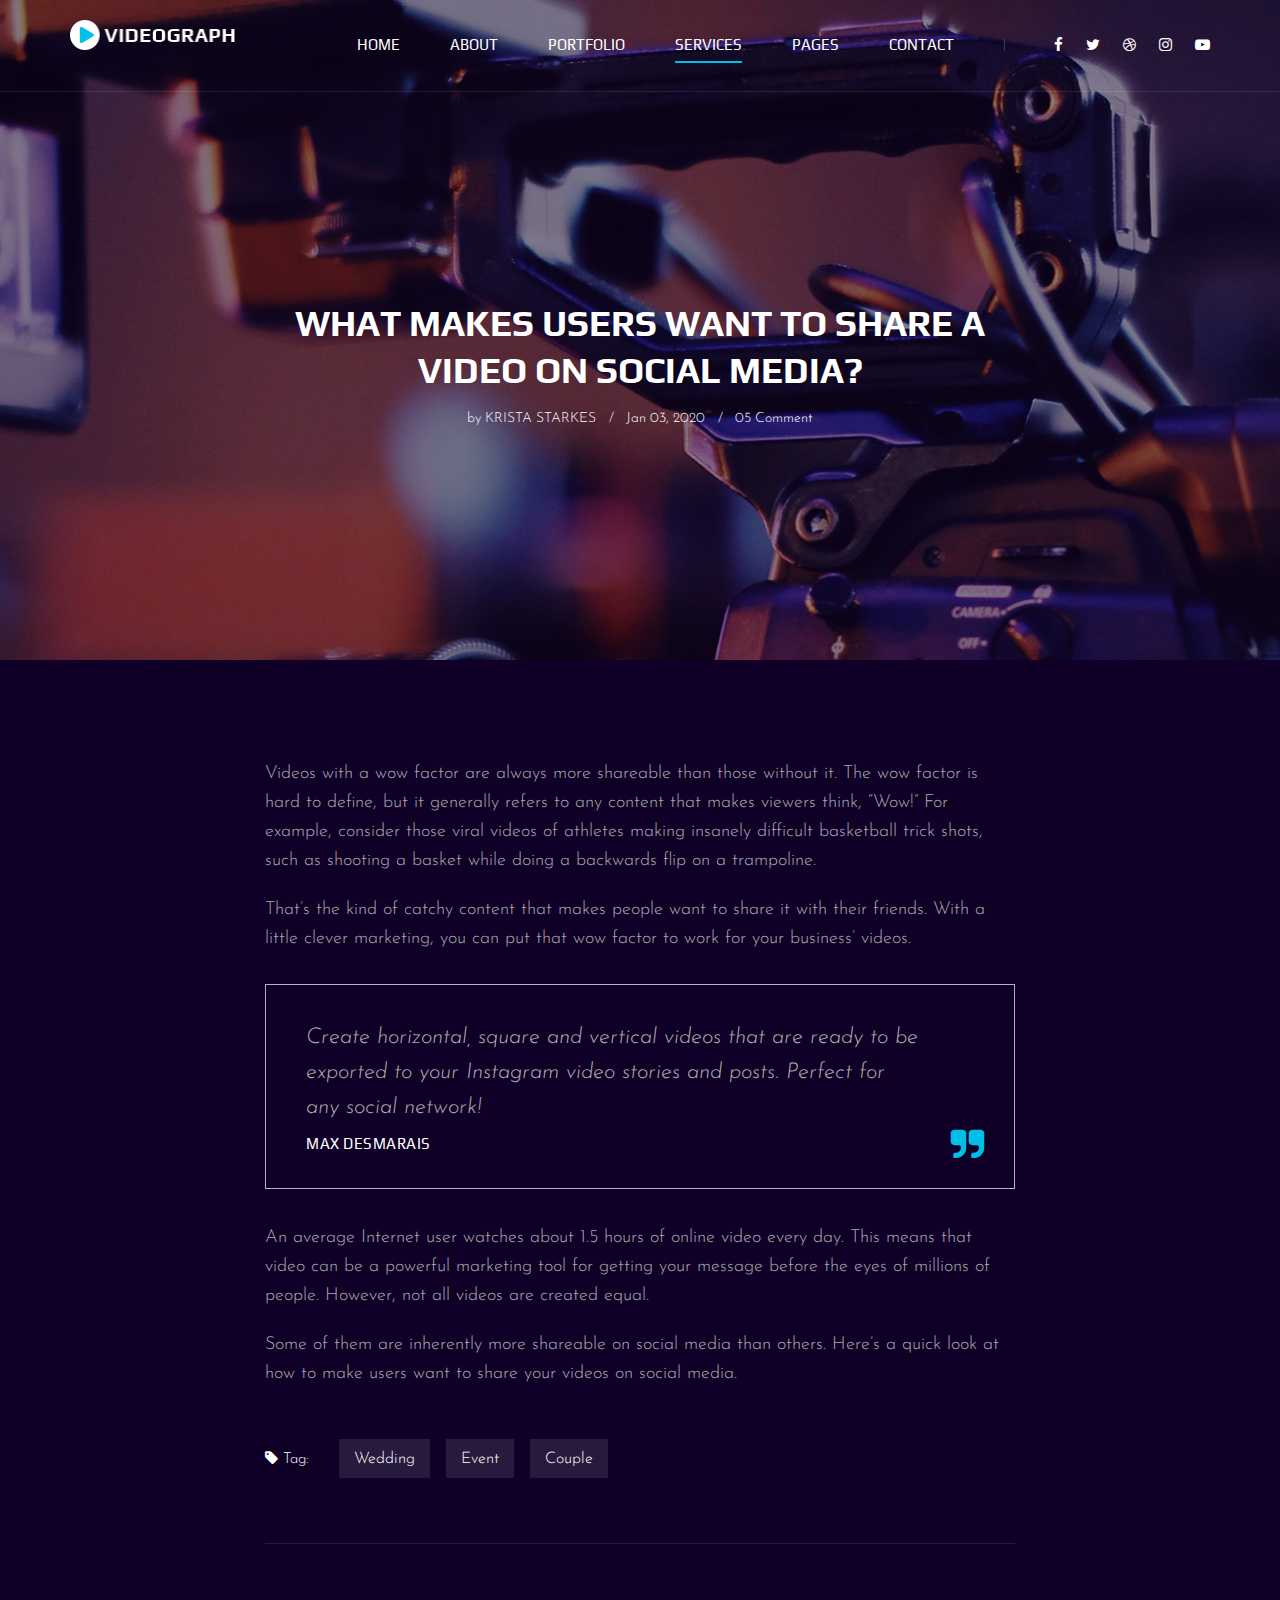
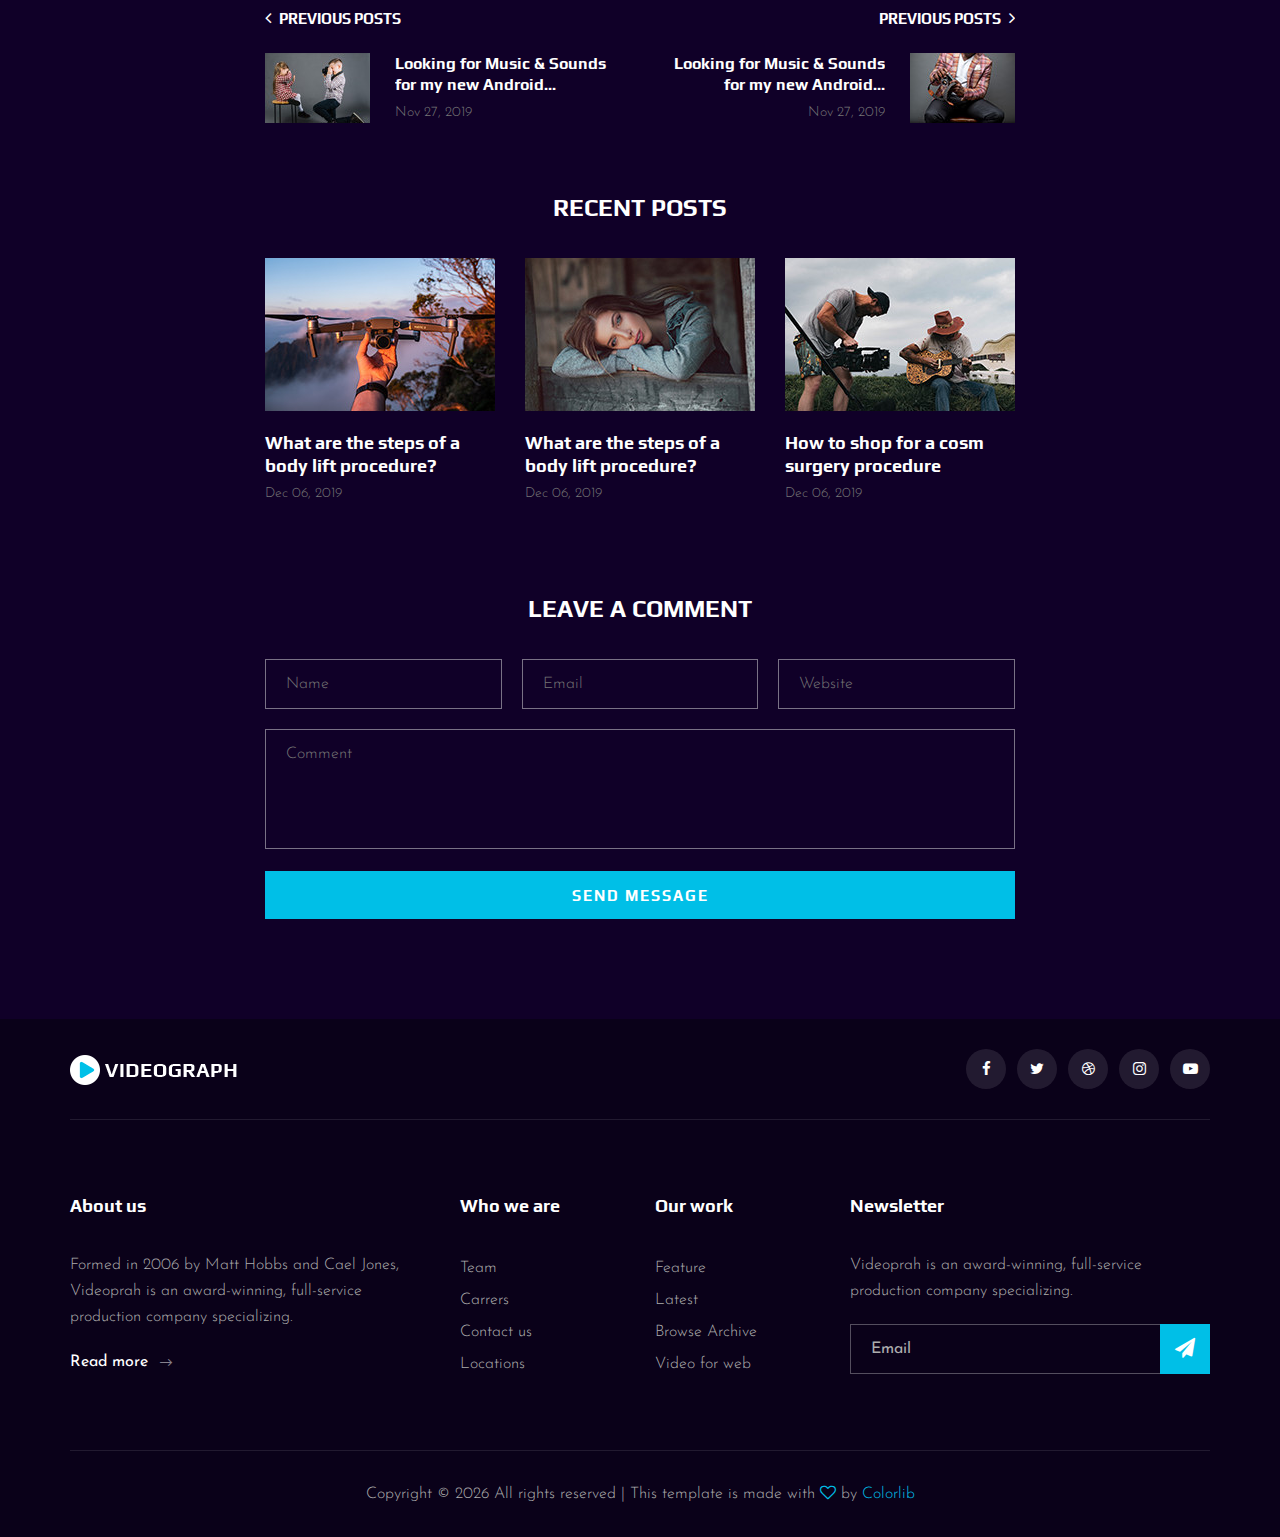
<file: blog-details.html>
<!DOCTYPE html>
<html lang="zxx">

<head>
    <meta charset="UTF-8">
    <meta name="description" content="Videograph Template">
    <meta name="keywords" content="Videograph, unica, creative, html">
    <meta name="viewport" content="width=device-width, initial-scale=1.0">
    <meta http-equiv="X-UA-Compatible" content="ie=edge">
    <title>Videograph | Template</title>

    <!-- Google Font -->
    <link href="https://fonts.googleapis.com/css2?family=Play:wght@400;700&display=swap" rel="stylesheet">
    <link href="https://fonts.googleapis.com/css2?family=Josefin+Sans:wght@300;400;500;600;700&display=swap"
        rel="stylesheet">

    <!-- Css Styles -->
    <link rel="stylesheet" href="css/bootstrap.min.css" type="text/css">
    <link rel="stylesheet" href="css/font-awesome.min.css" type="text/css">
    <link rel="stylesheet" href="css/elegant-icons.css" type="text/css">
    <link rel="stylesheet" href="css/owl.carousel.min.css" type="text/css">
    <link rel="stylesheet" href="css/magnific-popup.css" type="text/css">
    <link rel="stylesheet" href="css/slicknav.min.css" type="text/css">
    <link rel="stylesheet" href="css/style.css" type="text/css">
</head>

<body>
    <!-- Page Preloder -->
    <div id="preloder">
        <div class="loader"></div>
    </div>

    <!-- Header Section Begin -->
    <header class="header">
        <div class="container">
            <div class="row">
                <div class="col-lg-2">
                    <div class="header__logo">
                        <a href="./index.html"><img src="img/logo.png" alt=""></a>
                    </div>
                </div>
                <div class="col-lg-10">
                    <div class="header__nav__option">
                        <nav class="header__nav__menu mobile-menu">
                            <ul>
                                <li><a href="./index.html">Home</a></li>
                                <li><a href="./about.html">About</a></li>
                                <li><a href="./portfolio.html">Portfolio</a></li>
                                <li class="active"><a href="./services.html">Services</a></li>
                                <li><a href="#">Pages</a>
                                    <ul class="dropdown">
                                        <li><a href="./about.html">About</a></li>
                                        <li><a href="./portfolio.html">Portfolio</a></li>
                                        <li><a href="./blog.html">Blog</a></li>
                                        <li><a href="./blog-details.html">Blog Details</a></li>
                                    </ul>
                                </li>
                                <li><a href="./contact.html">Contact</a></li>
                            </ul>
                        </nav>
                        <div class="header__nav__social">
                            <a href="#"><i class="fa fa-facebook"></i></a>
                            <a href="#"><i class="fa fa-twitter"></i></a>
                            <a href="#"><i class="fa fa-dribbble"></i></a>
                            <a href="#"><i class="fa fa-instagram"></i></a>
                            <a href="#"><i class="fa fa-youtube-play"></i></a>
                        </div>
                    </div>
                </div>
            </div>
            <div id="mobile-menu-wrap"></div>
        </div>
    </header>
    <!-- Header End -->

    <!-- Blog Details Hero Begin -->
    <section class="blog-hero spad set-bg" data-setbg="img/blog/blog-hero.jpg">
        <div class="container">
            <div class="row d-flex justify-content-center">
                <div class="col-lg-8">
                    <div class="blog__hero__text">
                        <h2>WHAT MAKES USERS WANT TO SHARE A VIDEO ON SOCIAL MEDIA?</h2>
                        <ul>
                            <li>by <span>Krista Starkes</span></li>
                            <li>Jan 03, 2020</li>
                            <li>05 Comment</li>
                        </ul>
                    </div>
                </div>
            </div>
        </div>
    </section>
    <!-- Blog Details Hero End -->

    <!-- Blog Details Section Begin -->
    <div class="blog-details spad">
        <div class="container">
            <div class="row d-flex justify-content-center">
                <div class="col-lg-8">
                    <div class="blog__details__content">
                        <div class="blog__details__text">
                            <p>Videos with a wow factor are always more shareable than those without it. The wow factor
                                is hard to define, but it generally refers to any content that makes viewers think,
                                “Wow!” For example, consider those viral videos of athletes making insanely difficult
                                basketball trick shots, such as shooting a basket while doing a backwards flip on a
                                trampoline.</p>
                            <p>That’s the kind of catchy content that makes people want to share it with their friends.
                                With a little clever marketing, you can put that wow factor to work for your business’
                                videos.</p>
                        </div>
                        <div class="blog__details__quote">
                            <p>Create horizontal, square and vertical videos that are ready to be exported to your
                                Instagram video stories and posts. Perfect for any social network!</p>
                            <h6>Max Desmarais</h6>
                            <i class="fa fa-quote-right"></i>
                        </div>
                        <div class="blog__details__desc">
                            <p>An average Internet user watches about 1.5 hours of online video every day. This means
                                that video can be a powerful marketing tool for getting your message before the eyes of
                                millions of people. However, not all videos are created equal.</p>
                            <p>Some of them are inherently more shareable on social media than others. Here’s a quick
                                look at how to make users want to share your videos on social media.</p>
                        </div>
                        <div class="blog__details__tags">
                            <span><i class="fa fa-tag"></i> Tag:</span>
                            <a href="#">Wedding</a>
                            <a href="#">Event</a>
                            <a href="#">Couple</a>
                        </div>
                        <div class="blog__details__option">
                            <div class="row">
                                <div class="col-lg-6 col-md-6 col-sm-6">
                                    <a href="#" class="blog__details__option__item">
                                        <h5><i class="fa fa-angle-left"></i> Previous posts</h5>
                                        <div class="blog__details__option__item__img">
                                            <img src="img/blog/prev.jpg" alt="">
                                        </div>
                                        <div class="blog__details__option__item__text">
                                            <h6>Looking for Music & Sounds for my new Android...</h6>
                                            <span>Nov 27, 2019</span>
                                        </div>
                                    </a>
                                </div>
                                <div class="col-lg-6 col-md-6 col-sm-6">
                                    <a href="#" class="blog__details__option__item blog__details__option__item--right">
                                        <h5>Previous posts <i class="fa fa-angle-right"></i></h5>
                                        <div class="blog__details__option__item__img">
                                            <img src="img/blog/next.jpg" alt="">
                                        </div>
                                        <div class="blog__details__option__item__text">
                                            <h6>Looking for Music & Sounds for my new Android...</h6>
                                            <span>Nov 27, 2019</span>
                                        </div>
                                    </a>
                                </div>
                            </div>
                        </div>
                        <div class="blog__details__recent">
                            <h4>Recent Posts</h4>
                            <div class="row">
                                <div class="col-lg-4 col-md-6 col-sm-6">
                                    <div class="blog__details__recent__item">
                                        <img src="img/blog/ri-1.jpg" alt="">
                                        <h5>What are the steps of a body lift procedure?</h5>
                                        <span>Dec 06, 2019</span>
                                    </div>
                                </div>
                                <div class="col-lg-4 col-md-6 col-sm-6">
                                    <div class="blog__details__recent__item">
                                        <img src="img/blog/ri-2.jpg" alt="">
                                        <h5>What are the steps of a body lift procedure?</h5>
                                        <span>Dec 06, 2019</span>
                                    </div>
                                </div>
                                <div class="col-lg-4 col-md-6 col-sm-6">
                                    <div class="blog__details__recent__item">
                                        <img src="img/blog/ri-3.jpg" alt="">
                                        <h5>How to shop for a cosm surgery procedure</h5>
                                        <span>Dec 06, 2019</span>
                                    </div>
                                </div>
                            </div>
                        </div>
                        <div class="blog__details__comment">
                            <h4>Leave a comment</h4>
                            <form action="#">
                                <div class="input__list">
                                    <input type="text" placeholder="Name">
                                    <input type="text" placeholder="Email">
                                    <input type="text" placeholder="Website">
                                </div>
                                <textarea placeholder="Comment"></textarea>
                                <button type="submit" class="site-btn">Send Message</button>
                            </form>
                        </div>
                    </div>
                </div>
            </div>
        </div>
    </div>
    <!-- Blog Details Section End -->

    <!-- Footer Section Begin -->
    <footer class="footer">
        <div class="container">
            <div class="footer__top">
                <div class="row">
                    <div class="col-lg-6 col-md-6">
                        <div class="footer__top__logo">
                            <a href="#"><img src="img/logo.png" alt=""></a>
                        </div>
                    </div>
                    <div class="col-lg-6 col-md-6">
                        <div class="footer__top__social">
                            <a href="#"><i class="fa fa-facebook"></i></a>
                            <a href="#"><i class="fa fa-twitter"></i></a>
                            <a href="#"><i class="fa fa-dribbble"></i></a>
                            <a href="#"><i class="fa fa-instagram"></i></a>
                            <a href="#"><i class="fa fa-youtube-play"></i></a>
                        </div>
                    </div>
                </div>
            </div>
            <div class="footer__option">
                <div class="row">
                    <div class="col-lg-4 col-md-6 col-sm-6">
                        <div class="footer__option__item">
                            <h5>About us</h5>
                            <p>Formed in 2006 by Matt Hobbs and Cael Jones, Videoprah is an award-winning, full-service
                                production company specializing.</p>
                            <a href="#" class="read__more">Read more <span class="arrow_right"></span></a>
                        </div>
                    </div>
                    <div class="col-lg-2 col-md-3 col-sm-3">
                        <div class="footer__option__item">
                            <h5>Who we are</h5>
                            <ul>
                                <li><a href="#">Team</a></li>
                                <li><a href="#">Carrers</a></li>
                                <li><a href="#">Contact us</a></li>
                                <li><a href="#">Locations</a></li>
                            </ul>
                        </div>
                    </div>
                    <div class="col-lg-2 col-md-3 col-sm-3">
                        <div class="footer__option__item">
                            <h5>Our work</h5>
                            <ul>
                                <li><a href="#">Feature</a></li>
                                <li><a href="#">Latest</a></li>
                                <li><a href="#">Browse Archive</a></li>
                                <li><a href="#">Video for web</a></li>
                            </ul>
                        </div>
                    </div>
                    <div class="col-lg-4 col-md-12">
                        <div class="footer__option__item">
                            <h5>Newsletter</h5>
                            <p>Videoprah is an award-winning, full-service production company specializing.</p>
                            <form action="#">
                                <input type="text" placeholder="Email">
                                <button type="submit"><i class="fa fa-send"></i></button>
                            </form>
                        </div>
                    </div>
                </div>
            </div>
            <div class="footer__copyright">
                <div class="row">
                    <div class="col-lg-12 text-center">
                        <!-- Link back to Colorlib can't be removed. Template is licensed under CC BY 3.0. -->
                        <p class="footer__copyright__text">Copyright &copy;
                            <script>
                                document.write(new Date().getFullYear());
                            </script>
                            All rights reserved | This template is made with <i class="fa fa-heart-o"
                                aria-hidden="true"></i> by <a href="https://colorlib.com" target="_blank">Colorlib</a>
                        </p>
                        <!-- Link back to Colorlib can't be removed. Template is licensed under CC BY 3.0. -->
                    </div>
                </div>
            </div>
        </div>
    </footer>
    <!-- Footer Section End -->

    <!-- Js Plugins -->
    <script src="js/jquery-3.3.1.min.js"></script>
    <script src="js/bootstrap.min.js"></script>
    <script src="js/jquery.magnific-popup.min.js"></script>
    <script src="js/mixitup.min.js"></script>
    <script src="js/masonry.pkgd.min.js"></script>
    <script src="js/jquery.slicknav.js"></script>
    <script src="js/owl.carousel.min.js"></script>
    <script src="js/main.js"></script>
</body>

</html>
</file>
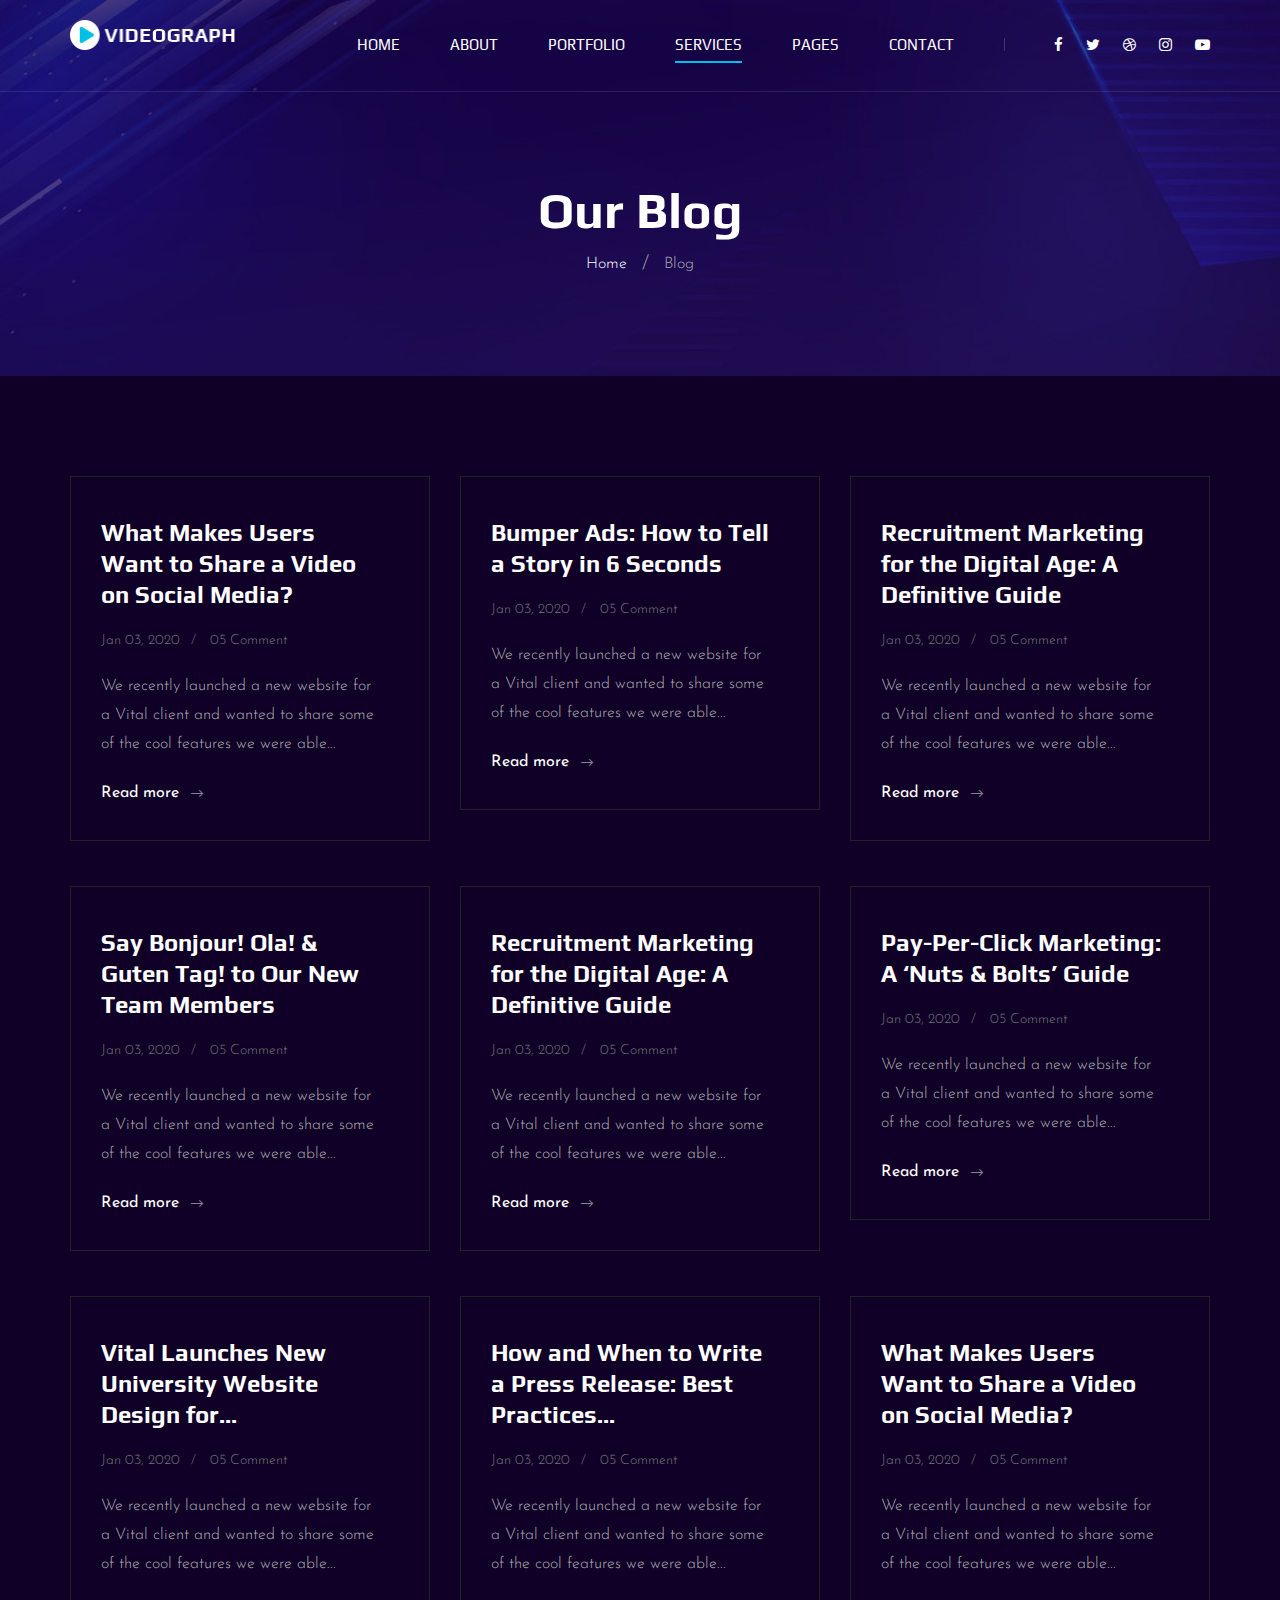
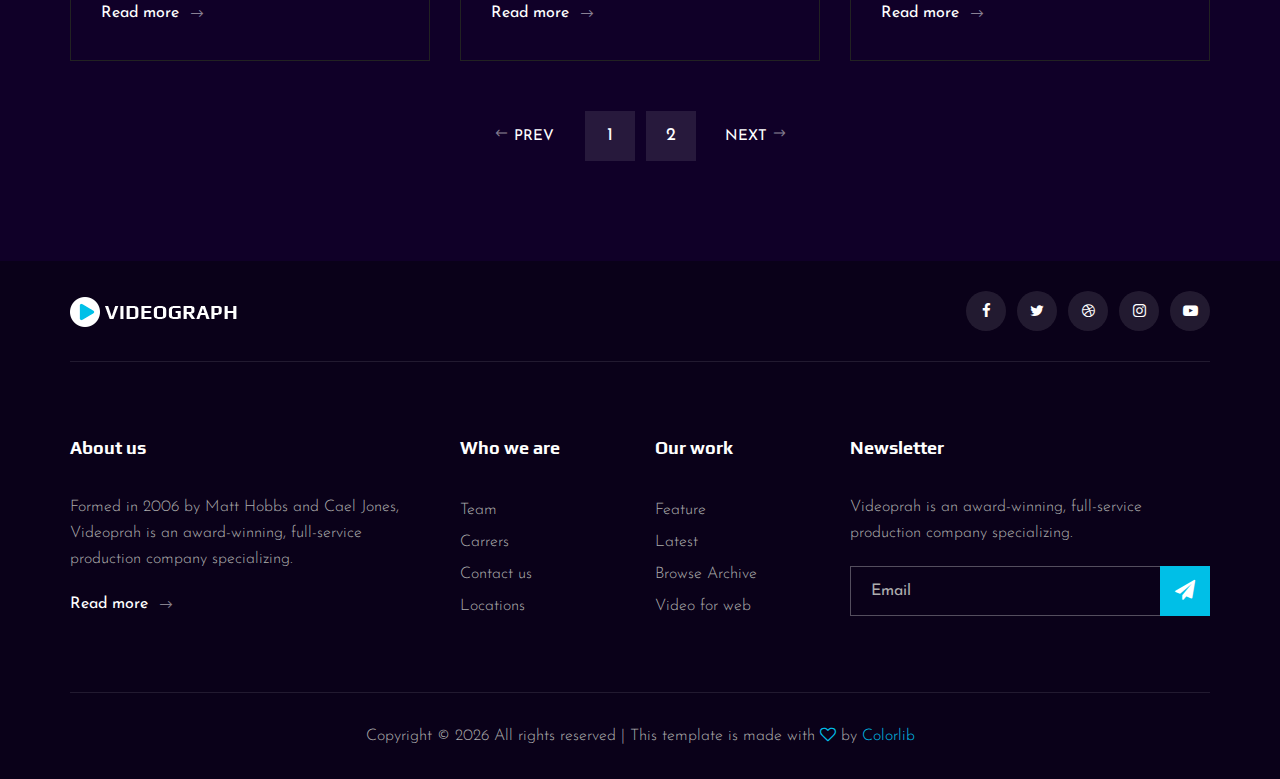
<file: blog.html>
<!DOCTYPE html>
<html lang="zxx">

<head>
    <meta charset="UTF-8">
    <meta name="description" content="Videograph Template">
    <meta name="keywords" content="Videograph, unica, creative, html">
    <meta name="viewport" content="width=device-width, initial-scale=1.0">
    <meta http-equiv="X-UA-Compatible" content="ie=edge">
    <title>Videograph | Template</title>

    <!-- Google Font -->
    <link href="https://fonts.googleapis.com/css2?family=Play:wght@400;700&display=swap" rel="stylesheet">
    <link href="https://fonts.googleapis.com/css2?family=Josefin+Sans:wght@300;400;500;600;700&display=swap"
        rel="stylesheet">

    <!-- Css Styles -->
    <link rel="stylesheet" href="css/bootstrap.min.css" type="text/css">
    <link rel="stylesheet" href="css/font-awesome.min.css" type="text/css">
    <link rel="stylesheet" href="css/elegant-icons.css" type="text/css">
    <link rel="stylesheet" href="css/owl.carousel.min.css" type="text/css">
    <link rel="stylesheet" href="css/magnific-popup.css" type="text/css">
    <link rel="stylesheet" href="css/slicknav.min.css" type="text/css">
    <link rel="stylesheet" href="css/style.css" type="text/css">
</head>

<body>
    <!-- Page Preloder -->
    <div id="preloder">
        <div class="loader"></div>
    </div>

    <!-- Header Section Begin -->
    <header class="header">
        <div class="container">
            <div class="row">
                <div class="col-lg-2">
                    <div class="header__logo">
                        <a href="./index.html"><img src="img/logo.png" alt=""></a>
                    </div>
                </div>
                <div class="col-lg-10">
                    <div class="header__nav__option">
                        <nav class="header__nav__menu mobile-menu">
                            <ul>
                                <li><a href="./index.html">Home</a></li>
                                <li><a href="./about.html">About</a></li>
                                <li><a href="./portfolio.html">Portfolio</a></li>
                                <li class="active"><a href="./services.html">Services</a></li>
                                <li><a href="#">Pages</a>
                                    <ul class="dropdown">
                                        <li><a href="./about.html">About</a></li>
                                        <li><a href="./portfolio.html">Portfolio</a></li>
                                        <li><a href="./blog.html">Blog</a></li>
                                        <li><a href="./blog-details.html">Blog Details</a></li>
                                    </ul>
                                </li>
                                <li><a href="./contact.html">Contact</a></li>
                            </ul>
                        </nav>
                        <div class="header__nav__social">
                            <a href="#"><i class="fa fa-facebook"></i></a>
                            <a href="#"><i class="fa fa-twitter"></i></a>
                            <a href="#"><i class="fa fa-dribbble"></i></a>
                            <a href="#"><i class="fa fa-instagram"></i></a>
                            <a href="#"><i class="fa fa-youtube-play"></i></a>
                        </div>
                    </div>
                </div>
            </div>
            <div id="mobile-menu-wrap"></div>
        </div>
    </header>
    <!-- Header End -->

    <!-- Breadcrumb Begin -->
    <div class="breadcrumb-option spad set-bg" data-setbg="img/breadcrumb-bg.jpg">
        <div class="container">
            <div class="row">
                <div class="col-lg-12 text-center">
                    <div class="breadcrumb__text">
                        <h2>Our Blog</h2>
                        <div class="breadcrumb__links">
                            <a href="#">Home</a>
                            <span>Blog</span>
                        </div>
                    </div>
                </div>
            </div>
        </div>
    </div>
    <!-- Breadcrumb End -->

    <!-- Blog Section Begin -->
    <section class="blog spad">
        <div class="container">
            <div class="row">
                <div class="col-lg-4 col-md-6 col-sm-6">
                    <div class="blog__item">
                        <h4>What Makes Users Want to Share a Video on Social Media?</h4>
                        <ul>
                            <li>Jan 03, 2020</li>
                            <li>05 Comment</li>
                        </ul>
                        <p>We recently launched a new website for a Vital client and wanted to share some of the cool
                            features we were able...</p>
                        <a href="#">Read more <span class="arrow_right"></span></a>
                    </div>
                </div>
                <div class="col-lg-4 col-md-6 col-sm-6">
                    <div class="blog__item">
                        <h4>Bumper Ads: How to Tell a Story in 6 Seconds</h4>
                        <ul>
                            <li>Jan 03, 2020</li>
                            <li>05 Comment</li>
                        </ul>
                        <p>We recently launched a new website for a Vital client and wanted to share some of the cool
                            features we were able...</p>
                        <a href="#">Read more <span class="arrow_right"></span></a>
                    </div>
                </div>
                <div class="col-lg-4 col-md-6 col-sm-6">
                    <div class="blog__item">
                        <h4>Recruitment Marketing for the Digital Age: A Definitive Guide</h4>
                        <ul>
                            <li>Jan 03, 2020</li>
                            <li>05 Comment</li>
                        </ul>
                        <p>We recently launched a new website for a Vital client and wanted to share some of the cool
                            features we were able...</p>
                        <a href="#">Read more <span class="arrow_right"></span></a>
                    </div>
                </div>
                <div class="col-lg-4 col-md-6 col-sm-6">
                    <div class="blog__item">
                        <h4>Say Bonjour! Ola! & Guten Tag! to Our New Team Members</h4>
                        <ul>
                            <li>Jan 03, 2020</li>
                            <li>05 Comment</li>
                        </ul>
                        <p>We recently launched a new website for a Vital client and wanted to share some of the cool
                            features we were able...</p>
                        <a href="#">Read more <span class="arrow_right"></span></a>
                    </div>
                </div>
                <div class="col-lg-4 col-md-6 col-sm-6">
                    <div class="blog__item">
                        <h4>Recruitment Marketing for the Digital Age: A Definitive Guide</h4>
                        <ul>
                            <li>Jan 03, 2020</li>
                            <li>05 Comment</li>
                        </ul>
                        <p>We recently launched a new website for a Vital client and wanted to share some of the cool
                            features we were able...</p>
                        <a href="#">Read more <span class="arrow_right"></span></a>
                    </div>
                </div>
                <div class="col-lg-4 col-md-6 col-sm-6">
                    <div class="blog__item">
                        <h4>Pay-Per-Click Marketing: A ‘Nuts & Bolts’ Guide</h4>
                        <ul>
                            <li>Jan 03, 2020</li>
                            <li>05 Comment</li>
                        </ul>
                        <p>We recently launched a new website for a Vital client and wanted to share some of the cool
                            features we were able...</p>
                        <a href="#">Read more <span class="arrow_right"></span></a>
                    </div>
                </div>
                <div class="col-lg-4 col-md-6 col-sm-6">
                    <div class="blog__item">
                        <h4>Vital Launches New University Website Design for...</h4>
                        <ul>
                            <li>Jan 03, 2020</li>
                            <li>05 Comment</li>
                        </ul>
                        <p>We recently launched a new website for a Vital client and wanted to share some of the cool
                            features we were able...</p>
                        <a href="#">Read more <span class="arrow_right"></span></a>
                    </div>
                </div>
                <div class="col-lg-4 col-md-6 col-sm-6">
                    <div class="blog__item">
                        <h4>How and When to Write a Press Release: Best Practices...</h4>
                        <ul>
                            <li>Jan 03, 2020</li>
                            <li>05 Comment</li>
                        </ul>
                        <p>We recently launched a new website for a Vital client and wanted to share some of the cool
                            features we were able...</p>
                        <a href="#">Read more <span class="arrow_right"></span></a>
                    </div>
                </div>
                <div class="col-lg-4 col-md-6 col-sm-6">
                    <div class="blog__item">
                        <h4>What Makes Users Want to Share a Video on Social Media?</h4>
                        <ul>
                            <li>Jan 03, 2020</li>
                            <li>05 Comment</li>
                        </ul>
                        <p>We recently launched a new website for a Vital client and wanted to share some of the cool
                            features we were able...</p>
                        <a href="#">Read more <span class="arrow_right"></span></a>
                    </div>
                </div>
            </div>
            <div class="row">
                <div class="col-lg-12">
                    <div class="pagination__option blog__pagi">
                        <a href="#" class="arrow__pagination left__arrow"><span class="arrow_left"></span> Prev</a>
                        <a href="#" class="number__pagination">1</a>
                        <a href="#" class="number__pagination">2</a>
                        <a href="#" class="arrow__pagination right__arrow">Next <span class="arrow_right"></span></a>
                    </div>
                </div>
            </div>
        </div>
    </section>
    <!-- Blog Section End -->

    <!-- Footer Section Begin -->
    <footer class="footer">
        <div class="container">
            <div class="footer__top">
                <div class="row">
                    <div class="col-lg-6 col-md-6">
                        <div class="footer__top__logo">
                            <a href="#"><img src="img/logo.png" alt=""></a>
                        </div>
                    </div>
                    <div class="col-lg-6 col-md-6">
                        <div class="footer__top__social">
                            <a href="#"><i class="fa fa-facebook"></i></a>
                            <a href="#"><i class="fa fa-twitter"></i></a>
                            <a href="#"><i class="fa fa-dribbble"></i></a>
                            <a href="#"><i class="fa fa-instagram"></i></a>
                            <a href="#"><i class="fa fa-youtube-play"></i></a>
                        </div>
                    </div>
                </div>
            </div>
            <div class="footer__option">
                <div class="row">
                    <div class="col-lg-4 col-md-6 col-sm-6">
                        <div class="footer__option__item">
                            <h5>About us</h5>
                            <p>Formed in 2006 by Matt Hobbs and Cael Jones, Videoprah is an award-winning, full-service
                                production company specializing.</p>
                            <a href="#" class="read__more">Read more <span class="arrow_right"></span></a>
                        </div>
                    </div>
                    <div class="col-lg-2 col-md-3 col-sm-3">
                        <div class="footer__option__item">
                            <h5>Who we are</h5>
                            <ul>
                                <li><a href="#">Team</a></li>
                                <li><a href="#">Carrers</a></li>
                                <li><a href="#">Contact us</a></li>
                                <li><a href="#">Locations</a></li>
                            </ul>
                        </div>
                    </div>
                    <div class="col-lg-2 col-md-3 col-sm-3">
                        <div class="footer__option__item">
                            <h5>Our work</h5>
                            <ul>
                                <li><a href="#">Feature</a></li>
                                <li><a href="#">Latest</a></li>
                                <li><a href="#">Browse Archive</a></li>
                                <li><a href="#">Video for web</a></li>
                            </ul>
                        </div>
                    </div>
                    <div class="col-lg-4 col-md-12">
                        <div class="footer__option__item">
                            <h5>Newsletter</h5>
                            <p>Videoprah is an award-winning, full-service production company specializing.</p>
                            <form action="#">
                                <input type="text" placeholder="Email">
                                <button type="submit"><i class="fa fa-send"></i></button>
                            </form>
                        </div>
                    </div>
                </div>
            </div>
            <div class="footer__copyright">
                <div class="row">
                    <div class="col-lg-12 text-center">
                        <!-- Link back to Colorlib can't be removed. Template is licensed under CC BY 3.0. -->
                        <p class="footer__copyright__text">Copyright &copy;
                            <script>
                                document.write(new Date().getFullYear());
                            </script>
                            All rights reserved | This template is made with <i class="fa fa-heart-o"
                                aria-hidden="true"></i> by <a href="https://colorlib.com" target="_blank">Colorlib</a>
                        </p>
                        <!-- Link back to Colorlib can't be removed. Template is licensed under CC BY 3.0. -->
                    </div>
                </div>
            </div>
        </div>
    </footer>
    <!-- Footer Section End -->

    <!-- Js Plugins -->
    <script src="js/jquery-3.3.1.min.js"></script>
    <script src="js/bootstrap.min.js"></script>
    <script src="js/jquery.magnific-popup.min.js"></script>
    <script src="js/mixitup.min.js"></script>
    <script src="js/masonry.pkgd.min.js"></script>
    <script src="js/jquery.slicknav.js"></script>
    <script src="js/owl.carousel.min.js"></script>
    <script src="js/main.js"></script>
</body>

</html>
</file>
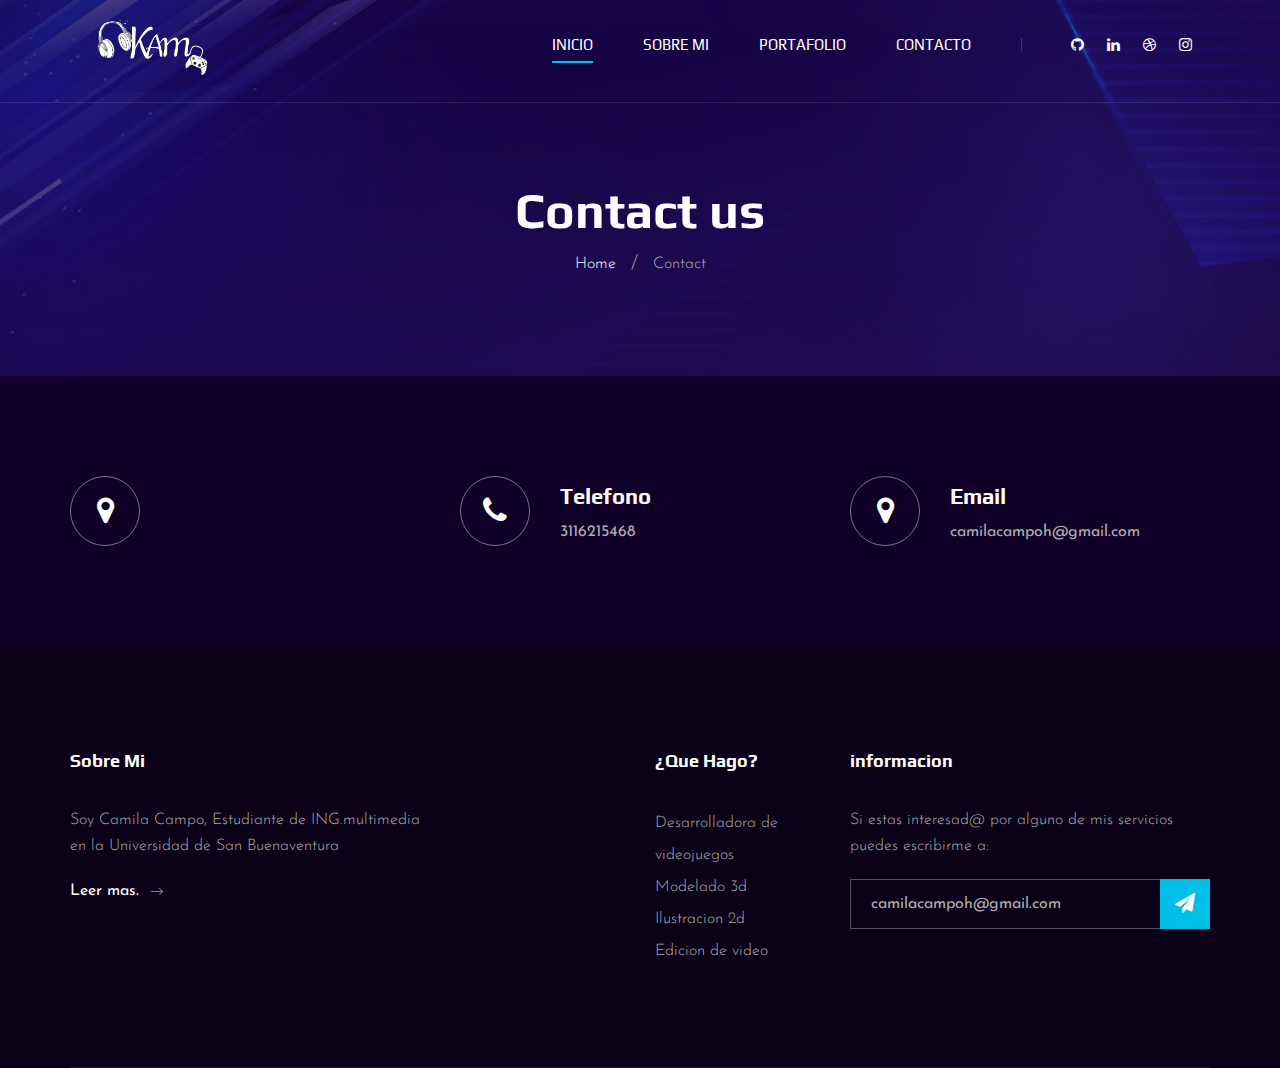
<file: contact.html>
<!DOCTYPE html>
<html lang="zxx">

<head>
    <meta charset="UTF-8">
    <meta name="description" content="Videograph Template">
    <meta name="keywords" content="Videograph, unica, creative, html">
    <meta name="viewport" content="width=device-width, initial-scale=1.0">
    <meta http-equiv="X-UA-Compatible" content="ie=edge">
    <title>Videograph | Template</title>

    <!-- Google Font -->
    <link href="https://fonts.googleapis.com/css2?family=Play:wght@400;700&display=swap" rel="stylesheet">
    <link href="https://fonts.googleapis.com/css2?family=Josefin+Sans:wght@300;400;500;600;700&display=swap"
        rel="stylesheet">

    <!-- Css Styles -->
    <link rel="stylesheet" href="css/bootstrap.min.css" type="text/css">
    <link rel="stylesheet" href="css/font-awesome.min.css" type="text/css">
    <link rel="stylesheet" href="css/elegant-icons.css" type="text/css">
    <link rel="stylesheet" href="css/owl.carousel.min.css" type="text/css">
    <link rel="stylesheet" href="css/magnific-popup.css" type="text/css">
    <link rel="stylesheet" href="css/slicknav.min.css" type="text/css">
    <link rel="stylesheet" href="css/style.css" type="text/css">
</head>

<body>
    <!-- Page Preloder -->
    <div id="preloder">
        <div class="loader"></div>
    </div>

   
    <!-- Header Section Begin -->
    <header class="header">
        <div class="container">
            <div class="row">
                <div class="col-lg-2">
                    <div class="header__logo">
                       <a href="./index.html"><img src="img/Logoblancosi.png" alt=""></a>
                    </div>
                </div>
                <div class="col-lg-10">
                    <div class="header__nav__option">
                        <nav class="header__nav__menu mobile-menu">
                            <ul>
                                <li class="active"><a href="./index.html">Inicio</a></li>
                                <li><a href="./about.html">Sobre mi</a></li>
                                <li><a href="./portfolio.html">Portafolio</a></li>
                       
                               
                                </li>
                                <li><a href="./contact.html">Contacto</a></li>
                            </ul>
                        </nav>
                        <div class="header__nav__social">
                            <a href="https://github.com/Rougekam"><i class="fa fa-github"></i></a>
                            <a href="https://www.linkedin.com/in/camila-campo-690478242/"><i class="fa fa-linkedin"></i></a>
                            <a href="https://platzi.com/p/camilacampoh/"><i class="fa fa-dribbble"></i></a>
                            <a id="link" href=https://www.instagram.com/kam_ro_art/p/B8rGBC_F2WE/?utm_source=ig_web_copy_link target="_blank"class="fa fa-instagram"></a></b></p>

                        </div>
                    </div>
                </div>
            </div>
            <div id="mobile-menu-wrap"></div>
        </div>
    </header>
    <!-- Header End -->

    <!-- Breadcrumb Begin -->
    <div class="breadcrumb-option spad set-bg" data-setbg="img/breadcrumb-bg.jpg">
        <div class="container">
            <div class="row">
                <div class="col-lg-12 text-center">
                    <div class="breadcrumb__text">
                        <h2>Contact us</h2>
                        <div class="breadcrumb__links">
                            <a href="#">Home</a>
                            <span>Contact</span>
                        </div>
                    </div>
                </div>
            </div>
        </div>
    </div>
    <!-- Breadcrumb End -->

    <!-- Contact Widget Section Begin -->
    <section class="contact-widget spad">
        <div class="container">
            <div class="row">
                <div class="col-lg-4 col-md-6 col-md-6 col-md-3">
                    <div class="contact__widget__item">
                        <div class="contact__widget__item__icon">
                            <i class="fa fa-map-marker"></i>
                        </div>
                        <div class="contact__widget__item__text">
                           
                        </div>
                    </div>
                </div>
                <div class="col-lg-4 col-md-6 col-md-6 col-md-3">
                    <div class="contact__widget__item">
                        <div class="contact__widget__item__icon">
                            <i class="fa fa-phone"></i>
                        </div>
                        <div class="contact__widget__item__text">
                            <h4>Telefono</h4>
                            <p>3116215468</p>
                        </div>
                    </div>
                </div>
                <div class="col-lg-4 col-md-6 col-md-6 col-md-3">
                    <div class="contact__widget__item">
                        <div class="contact__widget__item__icon">
                            <i class="fa fa-map-marker"></i>
                        </div>
                        <div class="contact__widget__item__text">
                            <h4>Email</h4>
                            <p>camilacampoh@gmail.com</p>
                        </div>
                    </div>
                </div>
            </div>
        </div>
    </section>
    <!-- Contact Widget Section End -->
        <!-- Footer Section Begin -->
        <footer class="footer">
            <div class="container">
                <div class="footer__top">
                    <div class="row">
                        <div class="col-lg-6 col-md-6">
                            <div class="footer__top__logo">
                           
                            </div>
                        </div>
                       
                </div>
                <div class="footer__option">
                    <div class="row">
                        <div class="col-lg-4 col-md-6 col-sm-6">
                            <div class="footer__option__item">
                                <h5>Sobre Mi</h5>
                                <p>Soy Camila Campo, Estudiante de ING.multimedia en la Universidad de San Buenaventura</p>
                                <a href="http://127.0.0.1:5500/videograph-master/about.html" class="read__more">Leer mas. <span class="arrow_right"></span></a>
                            </div>
                        </div>
                        <div class="col-lg-2 col-md-3 col-sm-3">
                            <div class="footer__option__item">
                               
                                
                            </div>
                        </div>
                        <div class="col-lg-2 col-md-3 col-sm-3">
                            <div class="footer__option__item">
                                <h5>¿Que Hago?</h5>
                                <ul>
                                    <li><a href="#">Desarrolladora de videojuegos</a></li>
                                    <li><a href="#">Modelado 3d</a></li>
                                    <li><a href="#">Ilustracion 2d</a></li>
                                    <li><a href="#">Edicion de video</a></li>
                                </ul>
                            </div>
                        </div>
                        <div class="col-lg-4 col-md-12">
                            <div class="footer__option__item">
                                <h5>informacion</h5>
                                <p>Si estas interesad@ por alguno de mis servicios puedes escribirme a:</p>
                                <form action="#">
                                    <input type="text" placeholder="camilacampoh@gmail.com">
                                    <button type="submit"><i class="fa fa-send"></i></button>
                                </form>
                            </div>
                        </div>
                    </div>
                </div>
               
                    </div>
                </div>
            </div>
        </footer>
        <!-- Footer Section End -->

    <!-- Js Plugins -->
    <script src="js/jquery-3.3.1.min.js"></script>
    <script src="js/bootstrap.min.js"></script>
    <script src="js/jquery.magnific-popup.min.js"></script>
    <script src="js/mixitup.min.js"></script>
    <script src="js/masonry.pkgd.min.js"></script>
    <script src="js/jquery.slicknav.js"></script>
    <script src="js/owl.carousel.min.js"></script>
    <script src="js/main.js"></script>
</body>

</html>
</file>
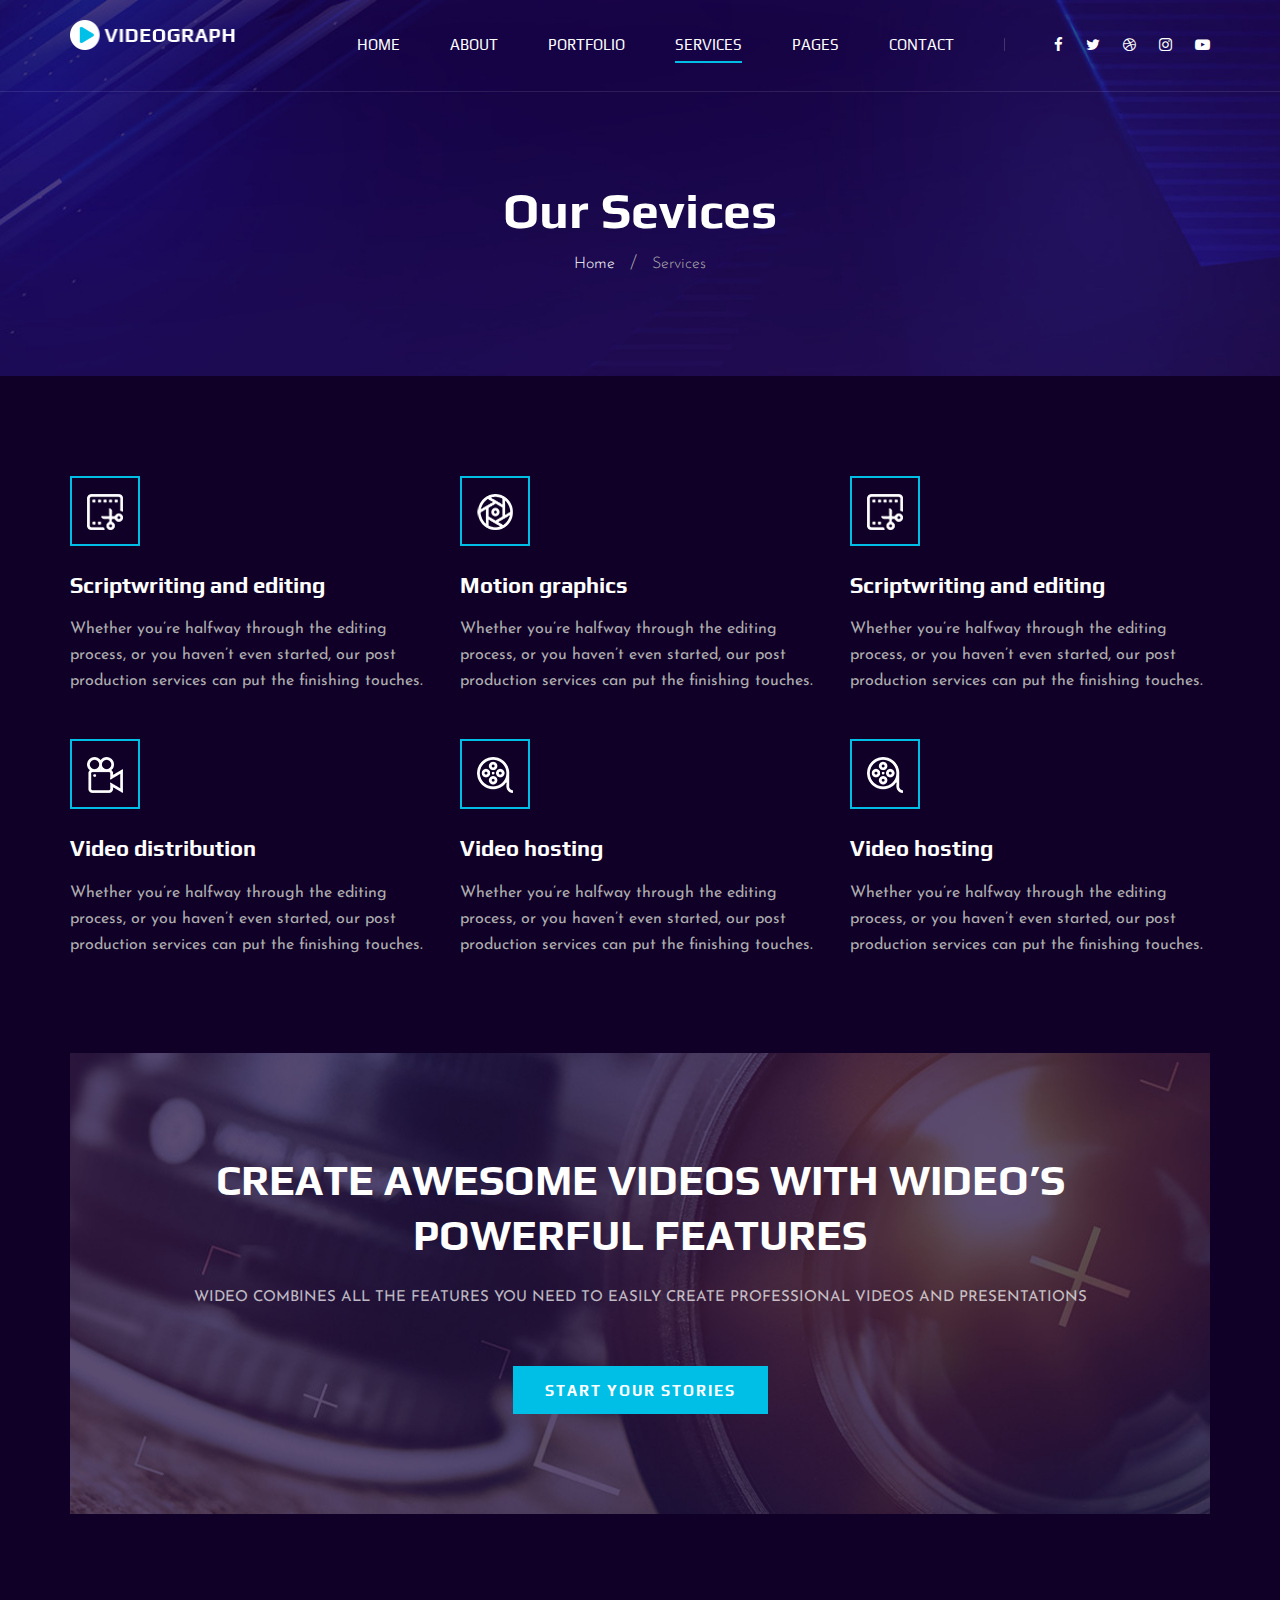
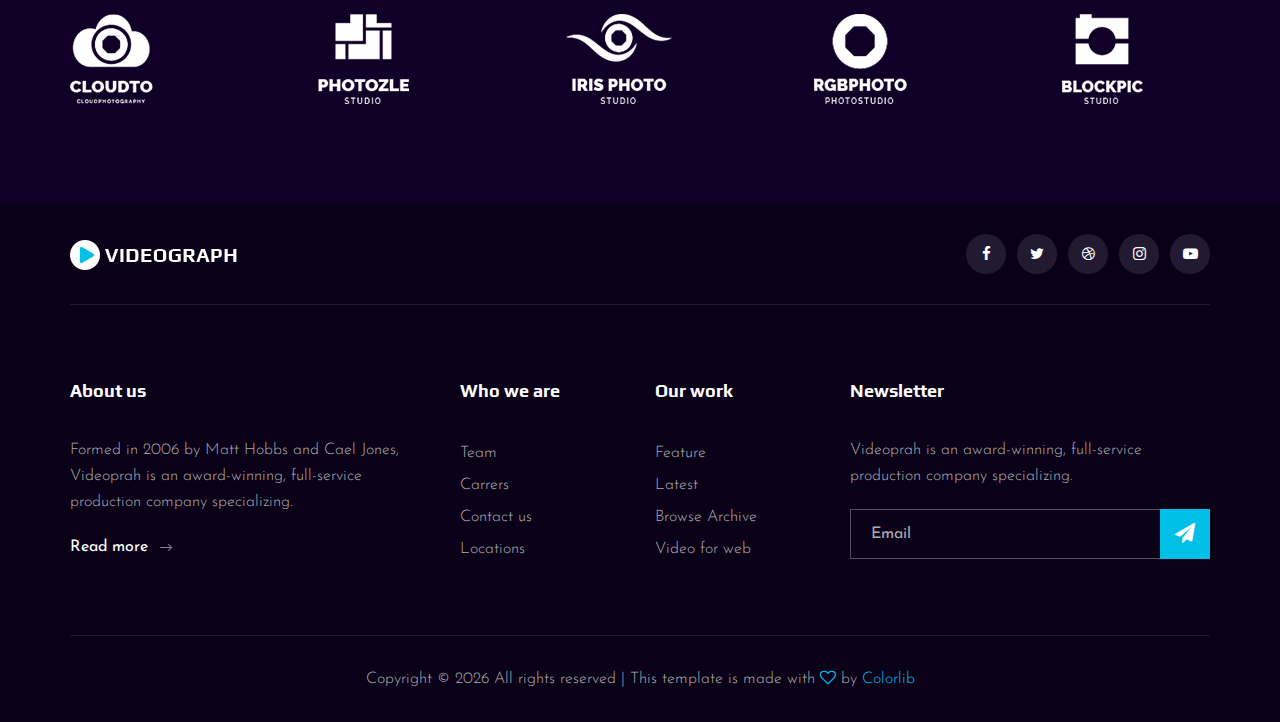
<file: services.html>
<!DOCTYPE html>
<html lang="zxx">

<head>
    <meta charset="UTF-8">
    <meta name="description" content="Videograph Template">
    <meta name="keywords" content="Videograph, unica, creative, html">
    <meta name="viewport" content="width=device-width, initial-scale=1.0">
    <meta http-equiv="X-UA-Compatible" content="ie=edge">
    <title>Videograph | Template</title>

    <!-- Google Font -->
    <link href="https://fonts.googleapis.com/css2?family=Play:wght@400;700&display=swap" rel="stylesheet">
    <link href="https://fonts.googleapis.com/css2?family=Josefin+Sans:wght@300;400;500;600;700&display=swap"
        rel="stylesheet">

    <!-- Css Styles -->
    <link rel="stylesheet" href="css/bootstrap.min.css" type="text/css">
    <link rel="stylesheet" href="css/font-awesome.min.css" type="text/css">
    <link rel="stylesheet" href="css/elegant-icons.css" type="text/css">
    <link rel="stylesheet" href="css/owl.carousel.min.css" type="text/css">
    <link rel="stylesheet" href="css/magnific-popup.css" type="text/css">
    <link rel="stylesheet" href="css/slicknav.min.css" type="text/css">
    <link rel="stylesheet" href="css/style.css" type="text/css">
</head>

<body>
    <!-- Page Preloder -->
    <div id="preloder">
        <div class="loader"></div>
    </div>

    <!-- Header Section Begin -->
    <header class="header">
        <div class="container">
            <div class="row">
                <div class="col-lg-2">
                    <div class="header__logo">
                        <a href="./index.html"><img src="img/logo.png" alt=""></a>
                    </div>
                </div>
                <div class="col-lg-10">
                    <div class="header__nav__option">
                        <nav class="header__nav__menu mobile-menu">
                            <ul>
                                <li><a href="./index.html">Home</a></li>
                                <li><a href="./about.html">About</a></li>
                                <li><a href="./portfolio.html">Portfolio</a></li>
                                <li class="active"><a href="./services.html">Services</a></li>
                                <li><a href="#">Pages</a>
                                    <ul class="dropdown">
                                        <li><a href="./about.html">About</a></li>
                                        <li><a href="./portfolio.html">Portfolio</a></li>
                                        <li><a href="./blog.html">Blog</a></li>
                                        <li><a href="./blog-details.html">Blog Details</a></li>
                                    </ul>
                                </li>
                                <li><a href="./contact.html">Contact</a></li>
                            </ul>
                        </nav>
                        <div class="header__nav__social">
                            <a href="#"><i class="fa fa-facebook"></i></a>
                            <a href="#"><i class="fa fa-twitter"></i></a>
                            <a href="#"><i class="fa fa-dribbble"></i></a>
                            <a href="#"><i class="fa fa-instagram"></i></a>
                            <a href="#"><i class="fa fa-youtube-play"></i></a>
                        </div>
                    </div>
                </div>
            </div>
            <div id="mobile-menu-wrap"></div>
        </div>
    </header>
    <!-- Header End -->

    <!-- Breadcrumb Begin -->
    <div class="breadcrumb-option spad set-bg" data-setbg="img/breadcrumb-bg.jpg">
        <div class="container">
            <div class="row">
                <div class="col-lg-12 text-center">
                    <div class="breadcrumb__text">
                        <h2>Our Sevices</h2>
                        <div class="breadcrumb__links">
                            <a href="#">Home</a>
                            <span>Services</span>
                        </div>
                    </div>
                </div>
            </div>
        </div>
    </div>
    <!-- Breadcrumb End -->

    <!-- Services Section Begin -->
    <section class="services-page spad">
        <div class="container">
            <div class="row">
                <div class="col-lg-4 col-md-6 col-sm-6">
                    <div class="services__item">
                        <div class="services__item__icon">
                            <img src="img/icons/si-2.png" alt="">
                        </div>
                        <h4>Scriptwriting and editing</h4>
                        <p>Whether you’re halfway through the editing process, or you haven’t even started, our post
                            production services can put the finishing touches.</p>
                    </div>
                </div>
                <div class="col-lg-4 col-md-6 col-sm-6">
                    <div class="services__item">
                        <div class="services__item__icon">
                            <img src="img/icons/si-1.png" alt="">
                        </div>
                        <h4>Motion graphics</h4>
                        <p>Whether you’re halfway through the editing process, or you haven’t even started, our post
                            production services can put the finishing touches.</p>
                    </div>
                </div>
                <div class="col-lg-4 col-md-6 col-sm-6">
                    <div class="services__item">
                        <div class="services__item__icon">
                            <img src="img/icons/si-2.png" alt="">
                        </div>
                        <h4>Scriptwriting and editing</h4>
                        <p>Whether you’re halfway through the editing process, or you haven’t even started, our post
                            production services can put the finishing touches.</p>
                    </div>
                </div>
                <div class="col-lg-4 col-md-6 col-sm-6">
                    <div class="services__item">
                        <div class="services__item__icon">
                            <img src="img/icons/si-3.png" alt="">
                        </div>
                        <h4>Video distribution</h4>
                        <p>Whether you’re halfway through the editing process, or you haven’t even started, our post
                            production services can put the finishing touches.</p>
                    </div>
                </div>
                <div class="col-lg-4 col-md-6 col-sm-6">
                    <div class="services__item">
                        <div class="services__item__icon">
                            <img src="img/icons/si-4.png" alt="">
                        </div>
                        <h4>Video hosting</h4>
                        <p>Whether you’re halfway through the editing process, or you haven’t even started, our post
                            production services can put the finishing touches.</p>
                    </div>
                </div>
                <div class="col-lg-4 col-md-6 col-sm-6">
                    <div class="services__item">
                        <div class="services__item__icon">
                            <img src="img/icons/si-4.png" alt="">
                        </div>
                        <h4>Video hosting</h4>
                        <p>Whether you’re halfway through the editing process, or you haven’t even started, our post
                            production services can put the finishing touches.</p>
                    </div>
                </div>
            </div>
        </div>
    </section>
    <!-- Services Section End -->

    <!-- Call To Action Section Begin -->
    <section class="callto sp__callto">
        <div class="container">
            <div class="callto__services spad set-bg" data-setbg="img/calltos-bg.jpg">
                <div class="row d-flex justify-content-center">
                    <div class="col-lg-10 text-center">
                        <div class="callto__text">
                            <h2>CREATE AWESOME VIDEOS WITH WIDEO’S POWERFUL FEATURES</h2>
                            <p>Wideo combines all the features you need to easily create professional videos and
                                presentations</p>
                            <a href="#">Start your stories</a>
                        </div>
                    </div>
                </div>
            </div>
        </div>
    </section>
    <!-- Call To Action Section End -->

    <!-- Logo Begin -->
    <div class="logo spad">
        <div class="container">
            <div class="logo__carousel owl-carousel">
                <a href="#" class="logo__item"><img src="img/logo/logo-1.png" alt=""></a>
                <a href="#" class="logo__item"><img src="img/logo/logo-2.png" alt=""></a>
                <a href="#" class="logo__item"><img src="img/logo/logo-3.png" alt=""></a>
                <a href="#" class="logo__item"><img src="img/logo/logo-4.png" alt=""></a>
                <a href="#" class="logo__item"><img src="img/logo/logo-5.png" alt=""></a>
                <a href="#" class="logo__item"><img src="img/logo/logo-6.png" alt=""></a>
            </div>
        </div>
    </div>
    <!-- Logo End -->

    <!-- Footer Section Begin -->
    <footer class="footer">
        <div class="container">
            <div class="footer__top">
                <div class="row">
                    <div class="col-lg-6 col-md-6">
                        <div class="footer__top__logo">
                            <a href="#"><img src="img/logo.png" alt=""></a>
                        </div>
                    </div>
                    <div class="col-lg-6 col-md-6">
                        <div class="footer__top__social">
                            <a href="#"><i class="fa fa-facebook"></i></a>
                            <a href="#"><i class="fa fa-twitter"></i></a>
                            <a href="#"><i class="fa fa-dribbble"></i></a>
                            <a href="#"><i class="fa fa-instagram"></i></a>
                            <a href="#"><i class="fa fa-youtube-play"></i></a>
                        </div>
                    </div>
                </div>
            </div>
            <div class="footer__option">
                <div class="row">
                    <div class="col-lg-4 col-md-6 col-sm-6">
                        <div class="footer__option__item">
                            <h5>About us</h5>
                            <p>Formed in 2006 by Matt Hobbs and Cael Jones, Videoprah is an award-winning, full-service
                                production company specializing.</p>
                            <a href="#" class="read__more">Read more <span class="arrow_right"></span></a>
                        </div>
                    </div>
                    <div class="col-lg-2 col-md-3 col-sm-3">
                        <div class="footer__option__item">
                            <h5>Who we are</h5>
                            <ul>
                                <li><a href="#">Team</a></li>
                                <li><a href="#">Carrers</a></li>
                                <li><a href="#">Contact us</a></li>
                                <li><a href="#">Locations</a></li>
                            </ul>
                        </div>
                    </div>
                    <div class="col-lg-2 col-md-3 col-sm-3">
                        <div class="footer__option__item">
                            <h5>Our work</h5>
                            <ul>
                                <li><a href="#">Feature</a></li>
                                <li><a href="#">Latest</a></li>
                                <li><a href="#">Browse Archive</a></li>
                                <li><a href="#">Video for web</a></li>
                            </ul>
                        </div>
                    </div>
                    <div class="col-lg-4 col-md-12">
                        <div class="footer__option__item">
                            <h5>Newsletter</h5>
                            <p>Videoprah is an award-winning, full-service production company specializing.</p>
                            <form action="#">
                                <input type="text" placeholder="Email">
                                <button type="submit"><i class="fa fa-send"></i></button>
                            </form>
                        </div>
                    </div>
                </div>
            </div>
            <div class="footer__copyright">
                <div class="row">
                    <div class="col-lg-12 text-center">
                        <!-- Link back to Colorlib can't be removed. Template is licensed under CC BY 3.0. -->
                        <p class="footer__copyright__text">Copyright &copy;
                            <script>
                                document.write(new Date().getFullYear());
                            </script>
                            All rights reserved | This template is made with <i class="fa fa-heart-o"
                                aria-hidden="true"></i> by <a href="https://colorlib.com" target="_blank">Colorlib</a>
                        </p>
                        <!-- Link back to Colorlib can't be removed. Template is licensed under CC BY 3.0. -->
                    </div>
                </div>
            </div>
        </div>
    </footer>
    <!-- Footer Section End -->

    <!-- Js Plugins -->
    <script src="js/jquery-3.3.1.min.js"></script>
    <script src="js/bootstrap.min.js"></script>
    <script src="js/jquery.magnific-popup.min.js"></script>
    <script src="js/mixitup.min.js"></script>
    <script src="js/masonry.pkgd.min.js"></script>
    <script src="js/jquery.slicknav.js"></script>
    <script src="js/owl.carousel.min.js"></script>
    <script src="js/main.js"></script>
</body>

</html>
</file>
<file: css/elegant-icons.css>
@font-face {
	font-family: 'ElegantIcons';
	src:url('../fonts/ElegantIcons.eot');
	src:url('../fonts/ElegantIcons.eot?#iefix') format('embedded-opentype'),
		url('../fonts/ElegantIcons.woff') format('woff'),
		url('../fonts/ElegantIcons.ttf') format('truetype'),
		url('../fonts/ElegantIcons.svg#ElegantIcons') format('svg');
	font-weight: normal;
	font-style: normal;
}

/* Use the following CSS code if you want to use data attributes for inserting your icons */
[data-icon]:before {
	font-family: 'ElegantIcons';
	content: attr(data-icon);
	speak: none;
	font-weight: normal;
	font-variant: normal;
	text-transform: none;
	line-height: 1;
	-webkit-font-smoothing: antialiased;
	-moz-osx-font-smoothing: grayscale;
}

/* Use the following CSS code if you want to have a class per icon */
/*
Instead of a list of all class selectors,
you can use the generic selector below, but it's slower:
[class*="your-class-prefix"] {
*/
.arrow_up, .arrow_down, .arrow_left, .arrow_right, .arrow_left-up, .arrow_right-up, .arrow_right-down, .arrow_left-down, .arrow-up-down, .arrow_up-down_alt, .arrow_left-right_alt, .arrow_left-right, .arrow_expand_alt2, .arrow_expand_alt, .arrow_condense, .arrow_expand, .arrow_move, .arrow_carrot-up, .arrow_carrot-down, .arrow_carrot-left, .arrow_carrot-right, .arrow_carrot-2up, .arrow_carrot-2down, .arrow_carrot-2left, .arrow_carrot-2right, .arrow_carrot-up_alt2, .arrow_carrot-down_alt2, .arrow_carrot-left_alt2, .arrow_carrot-right_alt2, .arrow_carrot-2up_alt2, .arrow_carrot-2down_alt2, .arrow_carrot-2left_alt2, .arrow_carrot-2right_alt2, .arrow_triangle-up, .arrow_triangle-down, .arrow_triangle-left, .arrow_triangle-right, .arrow_triangle-up_alt2, .arrow_triangle-down_alt2, .arrow_triangle-left_alt2, .arrow_triangle-right_alt2, .arrow_back, .icon_minus-06, .icon_plus, .icon_close, .icon_check, .icon_minus_alt2, .icon_plus_alt2, .icon_close_alt2, .icon_check_alt2, .icon_zoom-out_alt, .icon_zoom-in_alt, .icon_search, .icon_box-empty, .icon_box-selected, .icon_minus-box, .icon_plus-box, .icon_box-checked, .icon_circle-empty, .icon_circle-slelected, .icon_stop_alt2, .icon_stop, .icon_pause_alt2, .icon_pause, .icon_menu, .icon_menu-square_alt2, .icon_menu-circle_alt2, .icon_ul, .icon_ol, .icon_adjust-horiz, .icon_adjust-vert, .icon_document_alt, .icon_documents_alt, .icon_pencil, .icon_pencil-edit_alt, .icon_pencil-edit, .icon_folder-alt, .icon_folder-open_alt, .icon_folder-add_alt, .icon_info_alt, .icon_error-oct_alt, .icon_error-circle_alt, .icon_error-triangle_alt, .icon_question_alt2, .icon_question, .icon_comment_alt, .icon_chat_alt, .icon_vol-mute_alt, .icon_volume-low_alt, .icon_volume-high_alt, .icon_quotations, .icon_quotations_alt2, .icon_clock_alt, .icon_lock_alt, .icon_lock-open_alt, .icon_key_alt, .icon_cloud_alt, .icon_cloud-upload_alt, .icon_cloud-download_alt, .icon_image, .icon_images, .icon_lightbulb_alt, .icon_gift_alt, .icon_house_alt, .icon_genius, .icon_mobile, .icon_tablet, .icon_laptop, .icon_desktop, .icon_camera_alt, .icon_mail_alt, .icon_cone_alt, .icon_ribbon_alt, .icon_bag_alt, .icon_creditcard, .icon_cart_alt, .icon_paperclip, .icon_tag_alt, .icon_tags_alt, .icon_trash_alt, .icon_cursor_alt, .icon_mic_alt, .icon_compass_alt, .icon_pin_alt, .icon_pushpin_alt, .icon_map_alt, .icon_drawer_alt, .icon_toolbox_alt, .icon_book_alt, .icon_calendar, .icon_film, .icon_table, .icon_contacts_alt, .icon_headphones, .icon_lifesaver, .icon_piechart, .icon_refresh, .icon_link_alt, .icon_link, .icon_loading, .icon_blocked, .icon_archive_alt, .icon_heart_alt, .icon_star_alt, .icon_star-half_alt, .icon_star, .icon_star-half, .icon_tools, .icon_tool, .icon_cog, .icon_cogs, .arrow_up_alt, .arrow_down_alt, .arrow_left_alt, .arrow_right_alt, .arrow_left-up_alt, .arrow_right-up_alt, .arrow_right-down_alt, .arrow_left-down_alt, .arrow_condense_alt, .arrow_expand_alt3, .arrow_carrot_up_alt, .arrow_carrot-down_alt, .arrow_carrot-left_alt, .arrow_carrot-right_alt, .arrow_carrot-2up_alt, .arrow_carrot-2dwnn_alt, .arrow_carrot-2left_alt, .arrow_carrot-2right_alt, .arrow_triangle-up_alt, .arrow_triangle-down_alt, .arrow_triangle-left_alt, .arrow_triangle-right_alt, .icon_minus_alt, .icon_plus_alt, .icon_close_alt, .icon_check_alt, .icon_zoom-out, .icon_zoom-in, .icon_stop_alt, .icon_menu-square_alt, .icon_menu-circle_alt, .icon_document, .icon_documents, .icon_pencil_alt, .icon_folder, .icon_folder-open, .icon_folder-add, .icon_folder_upload, .icon_folder_download, .icon_info, .icon_error-circle, .icon_error-oct, .icon_error-triangle, .icon_question_alt, .icon_comment, .icon_chat, .icon_vol-mute, .icon_volume-low, .icon_volume-high, .icon_quotations_alt, .icon_clock, .icon_lock, .icon_lock-open, .icon_key, .icon_cloud, .icon_cloud-upload, .icon_cloud-download, .icon_lightbulb, .icon_gift, .icon_house, .icon_camera, .icon_mail, .icon_cone, .icon_ribbon, .icon_bag, .icon_cart, .icon_tag, .icon_tags, .icon_trash, .icon_cursor, .icon_mic, .icon_compass, .icon_pin, .icon_pushpin, .icon_map, .icon_drawer, .icon_toolbox, .icon_book, .icon_contacts, .icon_archive, .icon_heart, .icon_profile, .icon_group, .icon_grid-2x2, .icon_grid-3x3, .icon_music, .icon_pause_alt, .icon_phone, .icon_upload, .icon_download, .social_facebook, .social_twitter, .social_pinterest, .social_googleplus, .social_tumblr, .social_tumbleupon, .social_wordpress, .social_instagram, .social_dribbble, .social_vimeo, .social_linkedin, .social_rss, .social_deviantart, .social_share, .social_myspace, .social_skype, .social_youtube, .social_picassa, .social_googledrive, .social_flickr, .social_blogger, .social_spotify, .social_delicious, .social_facebook_circle, .social_twitter_circle, .social_pinterest_circle, .social_googleplus_circle, .social_tumblr_circle, .social_stumbleupon_circle, .social_wordpress_circle, .social_instagram_circle, .social_dribbble_circle, .social_vimeo_circle, .social_linkedin_circle, .social_rss_circle, .social_deviantart_circle, .social_share_circle, .social_myspace_circle, .social_skype_circle, .social_youtube_circle, .social_picassa_circle, .social_googledrive_alt2, .social_flickr_circle, .social_blogger_circle, .social_spotify_circle, .social_delicious_circle, .social_facebook_square, .social_twitter_square, .social_pinterest_square, .social_googleplus_square, .social_tumblr_square, .social_stumbleupon_square, .social_wordpress_square, .social_instagram_square, .social_dribbble_square, .social_vimeo_square, .social_linkedin_square, .social_rss_square, .social_deviantart_square, .social_share_square, .social_myspace_square, .social_skype_square, .social_youtube_square, .social_picassa_square, .social_googledrive_square, .social_flickr_square, .social_blogger_square, .social_spotify_square, .social_delicious_square, .icon_printer, .icon_calulator, .icon_building, .icon_floppy, .icon_drive, .icon_search-2, .icon_id, .icon_id-2, .icon_puzzle, .icon_like, .icon_dislike, .icon_mug, .icon_currency, .icon_wallet, .icon_pens, .icon_easel, .icon_flowchart, .icon_datareport, .icon_briefcase, .icon_shield, .icon_percent, .icon_globe, .icon_globe-2, .icon_target, .icon_hourglass, .icon_balance, .icon_rook, .icon_printer-alt, .icon_calculator_alt, .icon_building_alt, .icon_floppy_alt, .icon_drive_alt, .icon_search_alt, .icon_id_alt, .icon_id-2_alt, .icon_puzzle_alt, .icon_like_alt, .icon_dislike_alt, .icon_mug_alt, .icon_currency_alt, .icon_wallet_alt, .icon_pens_alt, .icon_easel_alt, .icon_flowchart_alt, .icon_datareport_alt, .icon_briefcase_alt, .icon_shield_alt, .icon_percent_alt, .icon_globe_alt, .icon_clipboard {
	font-family: 'ElegantIcons';
	speak: none;
	font-style: normal;
	font-weight: normal;
	font-variant: normal;
	text-transform: none;
	line-height: 1;
	-webkit-font-smoothing: antialiased;
}
.arrow_up:before {
	content: "\21";
}
.arrow_down:before {
	content: "\22";
}
.arrow_left:before {
	content: "\23";
}
.arrow_right:before {
	content: "\24";
}
.arrow_left-up:before {
	content: "\25";
}
.arrow_right-up:before {
	content: "\26";
}
.arrow_right-down:before {
	content: "\27";
}
.arrow_left-down:before {
	content: "\28";
}
.arrow-up-down:before {
	content: "\29";
}
.arrow_up-down_alt:before {
	content: "\2a";
}
.arrow_left-right_alt:before {
	content: "\2b";
}
.arrow_left-right:before {
	content: "\2c";
}
.arrow_expand_alt2:before {
	content: "\2d";
}
.arrow_expand_alt:before {
	content: "\2e";
}
.arrow_condense:before {
	content: "\2f";
}
.arrow_expand:before {
	content: "\30";
}
.arrow_move:before {
	content: "\31";
}
.arrow_carrot-up:before {
	content: "\32";
}
.arrow_carrot-down:before {
	content: "\33";
}
.arrow_carrot-left:before {
	content: "\34";
}
.arrow_carrot-right:before {
	content: "\35";
}
.arrow_carrot-2up:before {
	content: "\36";
}
.arrow_carrot-2down:before {
	content: "\37";
}
.arrow_carrot-2left:before {
	content: "\38";
}
.arrow_carrot-2right:before {
	content: "\39";
}
.arrow_carrot-up_alt2:before {
	content: "\3a";
}
.arrow_carrot-down_alt2:before {
	content: "\3b";
}
.arrow_carrot-left_alt2:before {
	content: "\3c";
}
.arrow_carrot-right_alt2:before {
	content: "\3d";
}
.arrow_carrot-2up_alt2:before {
	content: "\3e";
}
.arrow_carrot-2down_alt2:before {
	content: "\3f";
}
.arrow_carrot-2left_alt2:before {
	content: "\40";
}
.arrow_carrot-2right_alt2:before {
	content: "\41";
}
.arrow_triangle-up:before {
	content: "\42";
}
.arrow_triangle-down:before {
	content: "\43";
}
.arrow_triangle-left:before {
	content: "\44";
}
.arrow_triangle-right:before {
	content: "\45";
}
.arrow_triangle-up_alt2:before {
	content: "\46";
}
.arrow_triangle-down_alt2:before {
	content: "\47";
}
.arrow_triangle-left_alt2:before {
	content: "\48";
}
.arrow_triangle-right_alt2:before {
	content: "\49";
}
.arrow_back:before {
	content: "\4a";
}
.icon_minus-06:before {
	content: "\4b";
}
.icon_plus:before {
	content: "\4c";
}
.icon_close:before {
	content: "\4d";
}
.icon_check:before {
	content: "\4e";
}
.icon_minus_alt2:before {
	content: "\4f";
}
.icon_plus_alt2:before {
	content: "\50";
}
.icon_close_alt2:before {
	content: "\51";
}
.icon_check_alt2:before {
	content: "\52";
}
.icon_zoom-out_alt:before {
	content: "\53";
}
.icon_zoom-in_alt:before {
	content: "\54";
}
.icon_search:before {
	content: "\55";
}
.icon_box-empty:before {
	content: "\56";
}
.icon_box-selected:before {
	content: "\57";
}
.icon_minus-box:before {
	content: "\58";
}
.icon_plus-box:before {
	content: "\59";
}
.icon_box-checked:before {
	content: "\5a";
}
.icon_circle-empty:before {
	content: "\5b";
}
.icon_circle-slelected:before {
	content: "\5c";
}
.icon_stop_alt2:before {
	content: "\5d";
}
.icon_stop:before {
	content: "\5e";
}
.icon_pause_alt2:before {
	content: "\5f";
}
.icon_pause:before {
	content: "\60";
}
.icon_menu:before {
	content: "\61";
}
.icon_menu-square_alt2:before {
	content: "\62";
}
.icon_menu-circle_alt2:before {
	content: "\63";
}
.icon_ul:before {
	content: "\64";
}
.icon_ol:before {
	content: "\65";
}
.icon_adjust-horiz:before {
	content: "\66";
}
.icon_adjust-vert:before {
	content: "\67";
}
.icon_document_alt:before {
	content: "\68";
}
.icon_documents_alt:before {
	content: "\69";
}
.icon_pencil:before {
	content: "\6a";
}
.icon_pencil-edit_alt:before {
	content: "\6b";
}
.icon_pencil-edit:before {
	content: "\6c";
}
.icon_folder-alt:before {
	content: "\6d";
}
.icon_folder-open_alt:before {
	content: "\6e";
}
.icon_folder-add_alt:before {
	content: "\6f";
}
.icon_info_alt:before {
	content: "\70";
}
.icon_error-oct_alt:before {
	content: "\71";
}
.icon_error-circle_alt:before {
	content: "\72";
}
.icon_error-triangle_alt:before {
	content: "\73";
}
.icon_question_alt2:before {
	content: "\74";
}
.icon_question:before {
	content: "\75";
}
.icon_comment_alt:before {
	content: "\76";
}
.icon_chat_alt:before {
	content: "\77";
}
.icon_vol-mute_alt:before {
	content: "\78";
}
.icon_volume-low_alt:before {
	content: "\79";
}
.icon_volume-high_alt:before {
	content: "\7a";
}
.icon_quotations:before {
	content: "\7b";
}
.icon_quotations_alt2:before {
	content: "\7c";
}
.icon_clock_alt:before {
	content: "\7d";
}
.icon_lock_alt:before {
	content: "\7e";
}
.icon_lock-open_alt:before {
	content: "\e000";
}
.icon_key_alt:before {
	content: "\e001";
}
.icon_cloud_alt:before {
	content: "\e002";
}
.icon_cloud-upload_alt:before {
	content: "\e003";
}
.icon_cloud-download_alt:before {
	content: "\e004";
}
.icon_image:before {
	content: "\e005";
}
.icon_images:before {
	content: "\e006";
}
.icon_lightbulb_alt:before {
	content: "\e007";
}
.icon_gift_alt:before {
	content: "\e008";
}
.icon_house_alt:before {
	content: "\e009";
}
.icon_genius:before {
	content: "\e00a";
}
.icon_mobile:before {
	content: "\e00b";
}
.icon_tablet:before {
	content: "\e00c";
}
.icon_laptop:before {
	content: "\e00d";
}
.icon_desktop:before {
	content: "\e00e";
}
.icon_camera_alt:before {
	content: "\e00f";
}
.icon_mail_alt:before {
	content: "\e010";
}
.icon_cone_alt:before {
	content: "\e011";
}
.icon_ribbon_alt:before {
	content: "\e012";
}
.icon_bag_alt:before {
	content: "\e013";
}
.icon_creditcard:before {
	content: "\e014";
}
.icon_cart_alt:before {
	content: "\e015";
}
.icon_paperclip:before {
	content: "\e016";
}
.icon_tag_alt:before {
	content: "\e017";
}
.icon_tags_alt:before {
	content: "\e018";
}
.icon_trash_alt:before {
	content: "\e019";
}
.icon_cursor_alt:before {
	content: "\e01a";
}
.icon_mic_alt:before {
	content: "\e01b";
}
.icon_compass_alt:before {
	content: "\e01c";
}
.icon_pin_alt:before {
	content: "\e01d";
}
.icon_pushpin_alt:before {
	content: "\e01e";
}
.icon_map_alt:before {
	content: "\e01f";
}
.icon_drawer_alt:before {
	content: "\e020";
}
.icon_toolbox_alt:before {
	content: "\e021";
}
.icon_book_alt:before {
	content: "\e022";
}
.icon_calendar:before {
	content: "\e023";
}
.icon_film:before {
	content: "\e024";
}
.icon_table:before {
	content: "\e025";
}
.icon_contacts_alt:before {
	content: "\e026";
}
.icon_headphones:before {
	content: "\e027";
}
.icon_lifesaver:before {
	content: "\e028";
}
.icon_piechart:before {
	content: "\e029";
}
.icon_refresh:before {
	content: "\e02a";
}
.icon_link_alt:before {
	content: "\e02b";
}
.icon_link:before {
	content: "\e02c";
}
.icon_loading:before {
	content: "\e02d";
}
.icon_blocked:before {
	content: "\e02e";
}
.icon_archive_alt:before {
	content: "\e02f";
}
.icon_heart_alt:before {
	content: "\e030";
}
.icon_star_alt:before {
	content: "\e031";
}
.icon_star-half_alt:before {
	content: "\e032";
}
.icon_star:before {
	content: "\e033";
}
.icon_star-half:before {
	content: "\e034";
}
.icon_tools:before {
	content: "\e035";
}
.icon_tool:before {
	content: "\e036";
}
.icon_cog:before {
	content: "\e037";
}
.icon_cogs:before {
	content: "\e038";
}
.arrow_up_alt:before {
	content: "\e039";
}
.arrow_down_alt:before {
	content: "\e03a";
}
.arrow_left_alt:before {
	content: "\e03b";
}
.arrow_right_alt:before {
	content: "\e03c";
}
.arrow_left-up_alt:before {
	content: "\e03d";
}
.arrow_right-up_alt:before {
	content: "\e03e";
}
.arrow_right-down_alt:before {
	content: "\e03f";
}
.arrow_left-down_alt:before {
	content: "\e040";
}
.arrow_condense_alt:before {
	content: "\e041";
}
.arrow_expand_alt3:before {
	content: "\e042";
}
.arrow_carrot_up_alt:before {
	content: "\e043";
}
.arrow_carrot-down_alt:before {
	content: "\e044";
}
.arrow_carrot-left_alt:before {
	content: "\e045";
}
.arrow_carrot-right_alt:before {
	content: "\e046";
}
.arrow_carrot-2up_alt:before {
	content: "\e047";
}
.arrow_carrot-2dwnn_alt:before {
	content: "\e048";
}
.arrow_carrot-2left_alt:before {
	content: "\e049";
}
.arrow_carrot-2right_alt:before {
	content: "\e04a";
}
.arrow_triangle-up_alt:before {
	content: "\e04b";
}
.arrow_triangle-down_alt:before {
	content: "\e04c";
}
.arrow_triangle-left_alt:before {
	content: "\e04d";
}
.arrow_triangle-right_alt:before {
	content: "\e04e";
}
.icon_minus_alt:before {
	content: "\e04f";
}
.icon_plus_alt:before {
	content: "\e050";
}
.icon_close_alt:before {
	content: "\e051";
}
.icon_check_alt:before {
	content: "\e052";
}
.icon_zoom-out:before {
	content: "\e053";
}
.icon_zoom-in:before {
	content: "\e054";
}
.icon_stop_alt:before {
	content: "\e055";
}
.icon_menu-square_alt:before {
	content: "\e056";
}
.icon_menu-circle_alt:before {
	content: "\e057";
}
.icon_document:before {
	content: "\e058";
}
.icon_documents:before {
	content: "\e059";
}
.icon_pencil_alt:before {
	content: "\e05a";
}
.icon_folder:before {
	content: "\e05b";
}
.icon_folder-open:before {
	content: "\e05c";
}
.icon_folder-add:before {
	content: "\e05d";
}
.icon_folder_upload:before {
	content: "\e05e";
}
.icon_folder_download:before {
	content: "\e05f";
}
.icon_info:before {
	content: "\e060";
}
.icon_error-circle:before {
	content: "\e061";
}
.icon_error-oct:before {
	content: "\e062";
}
.icon_error-triangle:before {
	content: "\e063";
}
.icon_question_alt:before {
	content: "\e064";
}
.icon_comment:before {
	content: "\e065";
}
.icon_chat:before {
	content: "\e066";
}
.icon_vol-mute:before {
	content: "\e067";
}
.icon_volume-low:before {
	content: "\e068";
}
.icon_volume-high:before {
	content: "\e069";
}
.icon_quotations_alt:before {
	content: "\e06a";
}
.icon_clock:before {
	content: "\e06b";
}
.icon_lock:before {
	content: "\e06c";
}
.icon_lock-open:before {
	content: "\e06d";
}
.icon_key:before {
	content: "\e06e";
}
.icon_cloud:before {
	content: "\e06f";
}
.icon_cloud-upload:before {
	content: "\e070";
}
.icon_cloud-download:before {
	content: "\e071";
}
.icon_lightbulb:before {
	content: "\e072";
}
.icon_gift:before {
	content: "\e073";
}
.icon_house:before {
	content: "\e074";
}
.icon_camera:before {
	content: "\e075";
}
.icon_mail:before {
	content: "\e076";
}
.icon_cone:before {
	content: "\e077";
}
.icon_ribbon:before {
	content: "\e078";
}
.icon_bag:before {
	content: "\e079";
}
.icon_cart:before {
	content: "\e07a";
}
.icon_tag:before {
	content: "\e07b";
}
.icon_tags:before {
	content: "\e07c";
}
.icon_trash:before {
	content: "\e07d";
}
.icon_cursor:before {
	content: "\e07e";
}
.icon_mic:before {
	content: "\e07f";
}
.icon_compass:before {
	content: "\e080";
}
.icon_pin:before {
	content: "\e081";
}
.icon_pushpin:before {
	content: "\e082";
}
.icon_map:before {
	content: "\e083";
}
.icon_drawer:before {
	content: "\e084";
}
.icon_toolbox:before {
	content: "\e085";
}
.icon_book:before {
	content: "\e086";
}
.icon_contacts:before {
	content: "\e087";
}
.icon_archive:before {
	content: "\e088";
}
.icon_heart:before {
	content: "\e089";
}
.icon_profile:before {
	content: "\e08a";
}
.icon_group:before {
	content: "\e08b";
}
.icon_grid-2x2:before {
	content: "\e08c";
}
.icon_grid-3x3:before {
	content: "\e08d";
}
.icon_music:before {
	content: "\e08e";
}
.icon_pause_alt:before {
	content: "\e08f";
}
.icon_phone:before {
	content: "\e090";
}
.icon_upload:before {
	content: "\e091";
}
.icon_download:before {
	content: "\e092";
}
.social_facebook:before {
	content: "\e093";
}
.social_twitter:before {
	content: "\e094";
}
.social_pinterest:before {
	content: "\e095";
}
.social_googleplus:before {
	content: "\e096";
}
.social_tumblr:before {
	content: "\e097";
}
.social_tumbleupon:before {
	content: "\e098";
}
.social_wordpress:before {
	content: "\e099";
}
.social_instagram:before {
	content: "\e09a";
}
.social_dribbble:before {
	content: "\e09b";
}
.social_vimeo:before {
	content: "\e09c";
}
.social_linkedin:before {
	content: "\e09d";
}
.social_rss:before {
	content: "\e09e";
}
.social_deviantart:before {
	content: "\e09f";
}
.social_share:before {
	content: "\e0a0";
}
.social_myspace:before {
	content: "\e0a1";
}
.social_skype:before {
	content: "\e0a2";
}
.social_youtube:before {
	content: "\e0a3";
}
.social_picassa:before {
	content: "\e0a4";
}
.social_googledrive:before {
	content: "\e0a5";
}
.social_flickr:before {
	content: "\e0a6";
}
.social_blogger:before {
	content: "\e0a7";
}
.social_spotify:before {
	content: "\e0a8";
}
.social_delicious:before {
	content: "\e0a9";
}
.social_facebook_circle:before {
	content: "\e0aa";
}
.social_twitter_circle:before {
	content: "\e0ab";
}
.social_pinterest_circle:before {
	content: "\e0ac";
}
.social_googleplus_circle:before {
	content: "\e0ad";
}
.social_tumblr_circle:before {
	content: "\e0ae";
}
.social_stumbleupon_circle:before {
	content: "\e0af";
}
.social_wordpress_circle:before {
	content: "\e0b0";
}
.social_instagram_circle:before {
	content: "\e0b1";
}
.social_dribbble_circle:before {
	content: "\e0b2";
}
.social_vimeo_circle:before {
	content: "\e0b3";
}
.social_linkedin_circle:before {
	content: "\e0b4";
}
.social_rss_circle:before {
	content: "\e0b5";
}
.social_deviantart_circle:before {
	content: "\e0b6";
}
.social_share_circle:before {
	content: "\e0b7";
}
.social_myspace_circle:before {
	content: "\e0b8";
}
.social_skype_circle:before {
	content: "\e0b9";
}
.social_youtube_circle:before {
	content: "\e0ba";
}
.social_picassa_circle:before {
	content: "\e0bb";
}
.social_googledrive_alt2:before {
	content: "\e0bc";
}
.social_flickr_circle:before {
	content: "\e0bd";
}
.social_blogger_circle:before {
	content: "\e0be";
}
.social_spotify_circle:before {
	content: "\e0bf";
}
.social_delicious_circle:before {
	content: "\e0c0";
}
.social_facebook_square:before {
	content: "\e0c1";
}
.social_twitter_square:before {
	content: "\e0c2";
}
.social_pinterest_square:before {
	content: "\e0c3";
}
.social_googleplus_square:before {
	content: "\e0c4";
}
.social_tumblr_square:before {
	content: "\e0c5";
}
.social_stumbleupon_square:before {
	content: "\e0c6";
}
.social_wordpress_square:before {
	content: "\e0c7";
}
.social_instagram_square:before {
	content: "\e0c8";
}
.social_dribbble_square:before {
	content: "\e0c9";
}
.social_vimeo_square:before {
	content: "\e0ca";
}
.social_linkedin_square:before {
	content: "\e0cb";
}
.social_rss_square:before {
	content: "\e0cc";
}
.social_deviantart_square:before {
	content: "\e0cd";
}
.social_share_square:before {
	content: "\e0ce";
}
.social_myspace_square:before {
	content: "\e0cf";
}
.social_skype_square:before {
	content: "\e0d0";
}
.social_youtube_square:before {
	content: "\e0d1";
}
.social_picassa_square:before {
	content: "\e0d2";
}
.social_googledrive_square:before {
	content: "\e0d3";
}
.social_flickr_square:before {
	content: "\e0d4";
}
.social_blogger_square:before {
	content: "\e0d5";
}
.social_spotify_square:before {
	content: "\e0d6";
}
.social_delicious_square:before {
	content: "\e0d7";
}
.icon_printer:before {
	content: "\e103";
}
.icon_calulator:before {
	content: "\e0ee";
}
.icon_building:before {
	content: "\e0ef";
}
.icon_floppy:before {
	content: "\e0e8";
}
.icon_drive:before {
	content: "\e0ea";
}
.icon_search-2:before {
	content: "\e101";
}
.icon_id:before {
	content: "\e107";
}
.icon_id-2:before {
	content: "\e108";
}
.icon_puzzle:before {
	content: "\e102";
}
.icon_like:before {
	content: "\e106";
}
.icon_dislike:before {
	content: "\e0eb";
}
.icon_mug:before {
	content: "\e105";
}
.icon_currency:before {
	content: "\e0ed";
}
.icon_wallet:before {
	content: "\e100";
}
.icon_pens:before {
	content: "\e104";
}
.icon_easel:before {
	content: "\e0e9";
}
.icon_flowchart:before {
	content: "\e109";
}
.icon_datareport:before {
	content: "\e0ec";
}
.icon_briefcase:before {
	content: "\e0fe";
}
.icon_shield:before {
	content: "\e0f6";
}
.icon_percent:before {
	content: "\e0fb";
}
.icon_globe:before {
	content: "\e0e2";
}
.icon_globe-2:before {
	content: "\e0e3";
}
.icon_target:before {
	content: "\e0f5";
}
.icon_hourglass:before {
	content: "\e0e1";
}
.icon_balance:before {
	content: "\e0ff";
}
.icon_rook:before {
	content: "\e0f8";
}
.icon_printer-alt:before {
	content: "\e0fa";
}
.icon_calculator_alt:before {
	content: "\e0e7";
}
.icon_building_alt:before {
	content: "\e0fd";
}
.icon_floppy_alt:before {
	content: "\e0e4";
}
.icon_drive_alt:before {
	content: "\e0e5";
}
.icon_search_alt:before {
	content: "\e0f7";
}
.icon_id_alt:before {
	content: "\e0e0";
}
.icon_id-2_alt:before {
	content: "\e0fc";
}
.icon_puzzle_alt:before {
	content: "\e0f9";
}
.icon_like_alt:before {
	content: "\e0dd";
}
.icon_dislike_alt:before {
	content: "\e0f1";
}
.icon_mug_alt:before {
	content: "\e0dc";
}
.icon_currency_alt:before {
	content: "\e0f3";
}
.icon_wallet_alt:before {
	content: "\e0d8";
}
.icon_pens_alt:before {
	content: "\e0db";
}
.icon_easel_alt:before {
	content: "\e0f0";
}
.icon_flowchart_alt:before {
	content: "\e0df";
}
.icon_datareport_alt:before {
	content: "\e0f2";
}
.icon_briefcase_alt:before {
	content: "\e0f4";
}
.icon_shield_alt:before {
	content: "\e0d9";
}
.icon_percent_alt:before {
	content: "\e0da";
}
.icon_globe_alt:before {
	content: "\e0de";
}
.icon_clipboard:before {
	content: "\e0e6";
}


	.glyph {
		float: left;
		text-align: center;
		padding: .75em;
		margin: .4em 1.5em .75em 0;
		width: 6em;
text-shadow: none;
	}
        .glyph_big {
        font-size: 128px;
        color: #59c5dc;
        float: left;
        margin-right: 20px;
        }

        .glyph div { padding-bottom: 10px;}

	.glyph input {
		font-family: consolas, monospace;
		font-size: 12px;
		width: 100%;
		text-align: center;
		border: 0;
		box-shadow: 0 0 0 1px #ccc;
		padding: .2em;
                -moz-border-radius: 5px;
                -webkit-border-radius: 5px;
	}
	.centered {
		margin-left: auto;
		margin-right: auto;
	}
	.glyph .fs1 {
		font-size: 2em;
	}
</file>
<file: css/style.css>
/******************************************************************
  Template Name: Dreams
  Description: Dreams wedding template
  Author: Colorib
  Author URI: https://colorlib.com/
  Version: 1.0
  Created: Colorib
******************************************************************/
/*------------------------------------------------------------------
[Table of contents]

1.  Template default CSS
	1.1	Variables
	1.2	Mixins
	1.3	Flexbox
	1.4	Reset
2.  Helper Css
3.  Header Section
4.  Hero Section
5.  Services Section
6.  Counter Section
7.  Team Section
8.  Latest Section
9.  Contact
10.  Footer Style
-------------------------------------------------------------------*/
/*----------------------------------------*/
/* Template default CSS
/*----------------------------------------*/
html,
body {
  height: 100%;
  font-family: "Josefin Sans", sans-serif;
  -webkit-font-smoothing: antialiased;
}

h1,
h2,
h3,
h4,
h5,
h6 {
  margin: 0;
  color: #111111;
  font-weight: 400;
  font-family: "Play", sans-serif;
}

h1 {
  font-size: 70px;
}

h2 {
  font-size: 36px;
}

h3 {
  font-size: 30px;
}

h4 {
  font-size: 24px;
}

h5 {
  font-size: 18px;
}

h6 {
  font-size: 16px;
}

p {
  font-size: 16px;
  font-family: "Josefin Sans", sans-serif;
  color: #adadad;
  font-weight: 400;
  line-height: 26px;
  margin: 0 0 15px 0;
}

img {
  max-width: 100%;
}

input:focus,
select:focus,
button:focus,
textarea:focus {
  outline: none;
}

a:hover,
a:focus {
  text-decoration: none;
  outline: none;
  color: #fff;
}

ul,
ol {
  padding: 0;
  margin: 0;
}

/*---------------------
  Helper CSS
-----------------------*/
.section-title {
  margin-bottom: 50px;
}
.section-title.center-title {
  text-align: center;
}
.section-title.center-title h2:after {
  right: 0;
  margin: 0 auto;
}
.section-title span {
  color: #ffffff;
  display: block;
  font-size: 16px;
  letter-spacing: 2px;
  text-transform: uppercase;
  margin-bottom: 6px;
}
.section-title h2 {
  color: #ffffff;
  font-weight: 700;
  text-transform: uppercase;
  position: relative;
  padding-bottom: 25px;
}
.section-title h2:after {
  position: absolute;
  left: 0;
  bottom: 0;
  height: 5px;
  width: 70px;
  background: #00bfe7;
  content: "";
}

.set-bg {
  background-repeat: no-repeat;
  background-size: cover;
  background-position: top center;
}

.spad {
  padding-top: 100px;
  padding-bottom: 100px;
}

.text-white h1,
.text-white h2,
.text-white h3,
.text-white h4,
.text-white h5,
.text-white h6,
.text-white p,
.text-white span,
.text-white li,
.text-white a {
  color: #fff;
}

/* buttons */
.primary-btn {
  display: inline-block;
  font-size: 15px;
  font-family: "Play", sans-serif;
  font-weight: 700;
  padding: 14px 32px 12px;
  color: #ffffff;
  text-transform: uppercase;
  letter-spacing: 2px;
  position: relative;
  z-index: 1;
}
.primary-btn:hover:before {
  height: 100%;
  width: 100%;
}
.primary-btn:hover:after {
  height: 100%;
  width: 100%;
}
.primary-btn:before {
  position: absolute;
  left: 0;
  top: 0;
  height: 30px;
  width: 30px;
  border-left: 2px solid #00bfe7;
  border-top: 2px solid #00bfe7;
  content: "";
  z-index: -1;
  -webkit-transition: all, 0.7s;
  -o-transition: all, 0.7s;
  transition: all, 0.7s;
}
.primary-btn:after {
  position: absolute;
  right: 0;
  bottom: 0;
  height: 30px;
  width: 30px;
  border-right: 2px solid #00bfe7;
  border-bottom: 2px solid #00bfe7;
  content: "";
  z-index: -1;
  -webkit-transition: all, 0.7s;
  -o-transition: all, 0.7s;
  transition: all, 0.7s;
}

.site-btn {
  font-size: 15px;
  color: #ffffff;
  background: #00bfe7;
  font-family: "Play", sans-serif;
  font-weight: 700;
  border: none;
  display: inline-block;
  text-transform: uppercase;
  letter-spacing: 2px;
  padding: 14px 34px 12px;
  width: 100%;
}

/* Preloder */
#preloder {
  position: fixed;
  width: 100%;
  height: 100%;
  top: 0;
  left: 0;
  z-index: 999999;
  background: #000;
}

.loader {
  width: 40px;
  height: 40px;
  position: absolute;
  top: 50%;
  left: 50%;
  margin-top: -13px;
  margin-left: -13px;
  border-radius: 60px;
  animation: loader 0.8s linear infinite;
  -webkit-animation: loader 0.8s linear infinite;
}

@keyframes loader {
  0% {
    -webkit-transform: rotate(0deg);
    transform: rotate(0deg);
    border: 4px solid #f44336;
    border-left-color: transparent;
  }
  50% {
    -webkit-transform: rotate(180deg);
    transform: rotate(180deg);
    border: 4px solid #673ab7;
    border-left-color: transparent;
  }
  100% {
    -webkit-transform: rotate(360deg);
    transform: rotate(360deg);
    border: 4px solid #f44336;
    border-left-color: transparent;
  }
}
@-webkit-keyframes loader {
  0% {
    -webkit-transform: rotate(0deg);
    border: 4px solid #f44336;
    border-left-color: transparent;
  }
  50% {
    -webkit-transform: rotate(180deg);
    border: 4px solid #673ab7;
    border-left-color: transparent;
  }
  100% {
    -webkit-transform: rotate(360deg);
    border: 4px solid #f44336;
    border-left-color: transparent;
  }
}
/*---------------------
  Header
-----------------------*/
.header {
  position: absolute;
  left: 0;
  top: 0;
  width: 100%;
  background: transparent;
  border-bottom: 1px solid rgba(255, 255, 255, 0.1);
  z-index: 9;
}

.header__logo {
  padding: 20px 0;
}
.header__logo a {
  display: inline-block;
}

.header__nav__option {
  text-align: right;
  padding: 28px 0px;
}

.header__nav__menu {
  display: inline-block;
  margin-right: 45px;
}
.header__nav__menu ul li {
  list-style: none;
  display: inline-block;
  margin-right: 45px;
  position: relative;
}
.header__nav__menu ul li.active a:after {
  -webkit-transform: scale(1);
      -ms-transform: scale(1);
          transform: scale(1);
}
.header__nav__menu ul li:hover a:after {
  -webkit-transform: scale(1);
      -ms-transform: scale(1);
          transform: scale(1);
}
.header__nav__menu ul li:hover .dropdown {
  top: 34px;
  opacity: 1;
  visibility: visible;
}
.header__nav__menu ul li:last-child {
  margin-right: 0;
}
.header__nav__menu ul li .dropdown {
  position: absolute;
  left: 0;
  top: 60px;
  width: 140px;
  background: #ffffff;
  text-align: left;
  padding: 2px 0;
  z-index: 9;
  opacity: 0;
  visibility: hidden;
  -webkit-transition: all, 0.3s;
  -o-transition: all, 0.3s;
  transition: all, 0.3s;
}
.header__nav__menu ul li .dropdown li {
  display: block;
  margin-right: 0;
}
.header__nav__menu ul li .dropdown li a {
  font-size: 14px;
  color: #111111;
  padding: 8px 20px;
  text-transform: capitalize;
}
.header__nav__menu ul li .dropdown li a:after {
  display: none;
}
.header__nav__menu ul li a {
  font-size: 15px;
  font-family: "Play", sans-serif;
  color: #ffffff;
  display: block;
  text-transform: uppercase;
  position: relative;
  padding: 6px 0;
}
.header__nav__menu ul li a:after {
  position: absolute;
  left: 0;
  bottom: 0;
  width: 100%;
  height: 2px;
  background: #00bfe7;
  content: "";
  -webkit-transform: scale(0);
      -ms-transform: scale(0);
          transform: scale(0);
  -webkit-transition: all, 0.3s;
  -o-transition: all, 0.3s;
  transition: all, 0.3s;
}

.header__nav__social {
  display: inline-block;
  position: relative;
  padding-left: 50px;
}
.header__nav__social:before {
  position: absolute;
  left: 0;
  top: 4px;
  height: 13px;
  width: 1px;
  background: rgba(225, 225, 225, 0.2);
  content: "";
}
.header__nav__social a {
  color: #ffffff;
  font-size: 15px;
  margin-right: 18px;
}
.header__nav__social a:last-child {
  margin-right: 0;
}

.slicknav_menu {
  display: none;
}

/*---------------------
  Hero
-----------------------*/
.hero__slider.owl-carousel .owl-item.active .hero__text span {
  top: 0;
  opacity: 1;
}
.hero__slider.owl-carousel .owl-item.active .hero__text h2 {
  top: 0;
  opacity: 1;
}
.hero__slider.owl-carousel .owl-item.active .hero__text .primary-btn {
  top: 0;
  opacity: 1;
}
.hero__slider.owl-carousel .owl-dots {
  position: absolute;
  left: 0;
  right: 0;
  bottom: 45px;
  width: 100%;
  max-width: 1140px;
  margin: 0 auto;
}
.hero__slider.owl-carousel .owl-dots button {
  color: #adadad;
  font-size: 18px;
  font-family: "Play", sans-serif;
  margin-right: 16px;
  position: relative;
  display: inline-block;
}
.hero__slider.owl-carousel .owl-dots button.active {
  color: #ffffff;
}
.hero__slider.owl-carousel .owl-dots button.active:after {
  background: #ffffff;
  height: 2px;
}
.hero__slider.owl-carousel .owl-dots button:after {
  position: absolute;
  left: 0;
  bottom: -6px;
  width: 100%;
  height: 1px;
  background: rgba(255, 255, 255, 0.3);
  content: "";
}
.hero__slider.owl-carousel .owl-dots button:last-child {
  margin-right: 0;
}

.hero__item {
  height: 680px;
  padding-top: 255px;
  position: relative;
}

.hero__text span {
  color: #ffffff;
  display: block;
  font-size: 15px;
  letter-spacing: 2px;
  text-transform: uppercase;
  margin-bottom: 18px;
  position: relative;
  top: 100px;
  opacity: 0;
  -webkit-transition: all, 0.3s;
  -o-transition: all, 0.3s;
  transition: all, 0.3s;
}
.hero__text h2 {
  color: #ffffff;
  font-size: 60px;
  font-weight: 700;
  line-height: 70px;
  text-transform: uppercase;
  margin-bottom: 38px;
  position: relative;
  top: 100px;
  opacity: 0;
  -webkit-transition: all, 0.5s;
  -o-transition: all, 0.5s;
  transition: all, 0.5s;
}
.hero__text .primary-btn {
  position: relative;
  top: 100px;
  opacity: 0;
  -webkit-transition: all, 0.7s;
  -o-transition: all, 0.7s;
  transition: all, 0.7s;
}

/*---------------------
  Work
-----------------------*/
.work {
  overflow: hidden;
  background: #100028;
}

.work__gallery {
  margin-right: -10px;
}

.work__item {
  height: 311px !important;
  width: calc(16.67% - 10px);
  margin-right: 10px;
  margin-bottom: 10px;
  float: left;
  position: relative;
  overflow: hidden;
  display: -webkit-box;
  display: -ms-flexbox;
  display: flex;
  -webkit-box-align: center;
      -ms-flex-align: center;
          align-items: center;
  -webkit-box-pack: center;
      -ms-flex-pack: center;
          justify-content: center;
}
.work__item:hover .work__item__hover {
  bottom: 0;
}
.work__item.large__item {
  height: 633px !important;
  width: calc(33.33% - 10px);
}
.work__item.wide__item {
  width: calc(33.33% - 10px);
  height: 311px !important;
}
.work__item .play-btn {
  display: inline-block;
  color: #ffffff;
  font-size: 20px;
  height: 50px;
  width: 50px;
  line-height: 50px;
  text-align: center;
  border: 1px solid rgba(255, 255, 255, 0.7);
  border-radius: 50%;
}

.grid-sizer {
  width: calc(16.67% - 10px);
}

.work__item__hover {
  background: rgba(0, 0, 0, 0.5);
  position: absolute;
  left: 0;
  bottom: -300px;
  width: 100%;
  padding: 25px 30px 20px;
  -webkit-transition: all, 0.5s;
  -o-transition: all, 0.5s;
  transition: all, 0.5s;
}
.work__item__hover h4 {
  font-size: 22px;
  color: #ffffff;
  font-weight: 700;
}
.work__item__hover ul li {
  color: #adadad;
  list-style: none;
  font-size: 16px;
  margin-right: 23px;
  position: relative;
  display: inline-block;
}
.work__item__hover ul li:after {
  position: absolute;
  right: -18px;
  top: 1px;
  content: "/";
}
.work__item__hover ul li:last-child {
  margin-right: 0;
}
.work__item__hover ul li:last-child:after {
  display: none;
}

/*---------------------
  Counter
-----------------------*/
.counter {
  background: #100028;
  height: 840px;
  padding-top: 380px;
  overflow: hidden;
}

.counter__content {
  padding: 0px 50px;
}

.counter__item {
  background: #1a083d;
  -webkit-transform: rotate(45deg);
  -ms-transform: rotate(45deg);
      transform: rotate(45deg);
  height: 255px;
  width: 255px;
  display: -webkit-box;
  display: -ms-flexbox;
  display: flex;
  -webkit-box-align: center;
      -ms-flex-align: center;
          align-items: center;
  -webkit-box-pack: center;
      -ms-flex-pack: center;
          justify-content: center;
  text-align: center;
  position: relative;
  z-index: 1;
}
.counter__item::before {
  position: absolute;
  left: -1px;
  bottom: -2px;
  height: 636px;
  width: 636px;
  border-left: 1px solid #333333;
  border-top: 1px solid #333333;
  content: "";
  z-index: -1;
}
.counter__item.second__item {
  margin-top: -185px;
}
.counter__item.second__item:before {
  left: -316px;
  bottom: -65px;
  border-right: 1px solid #333333;
  border-bottom: 1px solid #333333;
  border-left: none;
  border-top: none;
}
.counter__item.four__item {
  margin-top: -185px;
}
.counter__item.four__item:before {
  left: -380px;
  bottom: -380px;
  border-right: 1px solid #333333;
  border-bottom: 1px solid #333333;
  border-left: none;
  border-top: none;
}
.counter__item.third__item:before {
  left: -65px;
  bottom: -317px;
}

.counter__item__text {
  -webkit-transform: rotate(-45deg);
  -ms-transform: rotate(-45deg);
      transform: rotate(-45deg);
}
.counter__item__text h2 {
  font-size: 60px;
  color: #ffffff;
  font-weight: 700;
  margin-bottom: 6px;
  margin-top: 18px;
}
.counter__item__text p {
  color: #ffffff;
  margin-bottom: 0;
}

/*---------------------
  Team
-----------------------*/
.team {
  padding-bottom: 90px;
}

.section-title.team__title {
  margin-bottom: 90px;
}

.team__item {
  height: 390px;
  position: relative;
  overflow: hidden;
}
.team__item:hover .team__item__text {
  bottom: 0;
}
.team__item.team__item--second {
  margin-top: -60px;
}
.team__item.team__item--third {
  margin-top: -120px;
}
.team__item.team__item--four {
  margin-top: -180px;
}

.team__item__text {
  text-align: center;
  position: absolute;
  left: 0;
  bottom: -500px;
  width: 100%;
  padding: 50px 0 30px;
  z-index: 1;
  -webkit-transition: all, 0.5s;
  -o-transition: all, 0.5s;
  transition: all, 0.5s;
}
.team__item__text:before {
  position: absolute;
  left: 0;
  top: 0;
  height: 100%;
  width: 100%;
  background: url(../img/team/team-hover.png);
  content: "";
  z-index: -1;
}
.team__item__text h4 {
  font-size: 22px;
  color: #ffffff;
  font-weight: 700;
  text-transform: uppercase;
  margin-bottom: 10px;
}
.team__item__text p {
  color: #ffffff;
  font-weight: 300px;
  margin-bottom: 12px;
}
.team__item__text .team__item__social a {
  color: #ffffff;
  display: inline-block;
  font-size: 15px;
  margin-right: 18px;
}
.team__item__text .team__item__social a:last-child {
  margin-right: 0;
}

.team__btn {
  position: absolute;
  right: 0;
  bottom: 0;
}

/*---------------------
  Latest
-----------------------*/
.latest {
  background: #100028;
  padding-bottom: 80px;
}

.blog__item.latest__item {
  margin-bottom: 0;
}
.blog__item.latest__item:hover {
  border: 1px solid #222222 !important;
  background: url(../img/blog/blog-1.jpg);
  background-size: cover;
}

.latest__slider.owl-carousel .owl-item .col-lg-4 {
  max-width: 100%;
}
.latest__slider.owl-carousel .owl-dots {
  text-align: center;
  padding-top: 35px;
}
.latest__slider.owl-carousel .owl-dots button {
  height: 8px;
  width: 8px;
  background: rgba(255, 255, 255, 0.2);
  border-radius: 50%;
  margin-right: 10px;
}
.latest__slider.owl-carousel .owl-dots button.active {
  background: #00bfe7;
}
.latest__slider.owl-carousel .owl-dots button:last-child {
  margin-right: 0;
}

/*---------------------
  Call To Active
-----------------------*/
.callto {
  padding-top: 130px;
}
.callto.sp__callto {
  padding-top: 0;
  background: #100028;
}

.callto__text h2 {
  color: #ffffff;
  font-size: 42px;
  font-weight: 700;
  line-height: 55px;
  margin-bottom: 22px;
}
.callto__text p {
  font-size: 15px;
  color: #ffffff;
  opacity: 0.7;
  text-transform: uppercase;
  margin-bottom: 55px;
}
.callto__text a {
  color: #ffffff;
  background: #00bfe7;
  font-size: 15px;
  font-weight: 700;
  font-family: "Play", sans-serif;
  letter-spacing: 2px;
  text-transform: uppercase;
  display: inline-block;
  padding: 14px 32px 12px;
}

/*---------------------
  Footer
-----------------------*/
.footer {
  background: #0a0119;
}

.footer__top {
  padding: 30px 0;
  border-bottom: 1px solid rgba(255, 255, 255, 0.1);
}

.footer__top__logo {
  line-height: 40px;
}
.footer__top__logo a {
  display: inline-block;
}

.footer__top__social {
  text-align: right;
}
.footer__top__social a {
  display: inline-block;
  font-size: 15px;
  color: #ffffff;
  height: 40px;
  width: 40px;
  background: rgba(255, 255, 255, 0.1);
  border-radius: 50%;
  line-height: 44px;
  text-align: center;
  margin-right: 6px;
}
.footer__top__social a:last-child {
  margin-right: 0;
}

.footer__option {
  padding-bottom: 35px;
  padding-top: 75px;
}

.footer__option__item {
  margin-bottom: 35px;
}
.footer__option__item h5 {
  color: #ffffff;
  font-weight: 700;
  margin-bottom: 35px;
}
.footer__option__item p {
  font-weight: 300;
  margin-bottom: 20px;
}
.footer__option__item .read__more {
  font-size: 16px;
  color: #ffffff;
}
.footer__option__item .read__more span {
  font-size: 16px;
  color: #ffffff;
  opacity: 0.5;
  position: relative;
  top: 4px;
  margin-left: 5px;
}
.footer__option__item ul li {
  list-style: none;
}
.footer__option__item ul li a {
  color: #adadad;
  font-size: 16px;
  font-weight: 300;
  line-height: 32px;
}
.footer__option__item form {
  position: relative;
}
.footer__option__item form input {
  height: 50px;
  width: 100%;
  padding-left: 20px;
  border: 1px solid #544E5E;
  background: transparent;
  font-size: 16px;
  color: #adadad;
}
.footer__option__item form input::-webkit-input-placeholder {
  color: #adadad;
}
.footer__option__item form input::-moz-placeholder {
  color: #adadad;
}
.footer__option__item form input:-ms-input-placeholder {
  color: #adadad;
}
.footer__option__item form input::-ms-input-placeholder {
  color: #adadad;
}
.footer__option__item form input::placeholder {
  color: #adadad;
}
.footer__option__item form button {
  font-size: 20px;
  color: #ffffff;
  border: none;
  height: 50px;
  width: 50px;
  background: #00bfe7;
  line-height: 50px;
  text-align: center;
  position: absolute;
  right: 0;
  top: 0;
}

.footer__copyright {
  border-top: 1px solid rgba(255, 255, 255, 0.1);
  padding: 30px 0;
}

.footer__copyright__text {
  margin-bottom: 0;
  font-weight: 300;
}
.footer__copyright__text i {
  color: #00bfe7;
}
.footer__copyright__text a {
  color: #00bfe7;
}

/*---------------------
  Breadcrumb
-----------------------*/
.breadcrumb-option {
  padding-top: 180px;
}

.breadcrumb__text h2 {
  color: #ffffff;
  font-size: 50px;
  font-weight: 700;
  margin-bottom: 12px;
}

.breadcrumb__links a {
  font-size: 16px;
  color: #ffffff;
  font-weight: 300;
  display: inline-block;
  margin-right: 32px;
  position: relative;
}
.breadcrumb__links a:after {
  position: absolute;
  right: -22px;
  top: -3px;
  content: "/";
  color: #adadad;
  font-size: 20px;
}
.breadcrumb__links span {
  font-size: 16px;
  color: #adadad;
  font-weight: 300;
  display: inline-block;
}

/*---------------------
  About
-----------------------*/
.about {
  background: #100028;
  padding-bottom: 150px;
}

.about__pic__item {
  height: 235px;
  margin-right: -10px;
  margin-bottom: 20px;
}
.about__pic__item.about__pic__item--large {
  height: 490px;
}

.about__text {
  padding-left: 30px;
}
.about__text .services__item .services__item__icon:after {
  border-color: #281A3E;
}

.about__text__desc {
  margin-top: -10px;
}

/*---------------------
  Testimonial
-----------------------*/
.testimonial {
  padding-bottom: 60px;
}

.testimonial__slider.owl-carousel .owl-item .col-lg-4 {
  max-width: 100%;
}
.testimonial__slider.owl-carousel .owl-dots {
  text-align: center;
  padding-top: 35px;
}
.testimonial__slider.owl-carousel .owl-dots button {
  height: 8px;
  width: 8px;
  background: rgba(255, 255, 255, 0.2);
  border-radius: 50%;
  margin-right: 10px;
}
.testimonial__slider.owl-carousel .owl-dots button.active {
  background: #00bfe7;
}
.testimonial__slider.owl-carousel .owl-dots button:last-child {
  margin-right: 0;
}

.testimonial__text {
  padding: 30px 40px 25px 30px;
  border: 1px solid #3D3A64;
  margin-bottom: 25px;
  position: relative;
  z-index: 9;
}
.testimonial__text P {
  color: #ffffff;
  font-size: 18px;
  font-weight: 300;
  font-style: italic;
  line-height: 30px;
  margin-bottom: 0;
}

.testimonial__author {
  padding-left: 30px;
}

.testimonial__author__pic {
  float: left;
  margin-right: 20px;
}
.testimonial__author__pic img {
  height: 50px;
  width: 50px;
  border-radius: 50%;
}

.testimonial__author__text {
  overflow: hidden;
}
.testimonial__author__text h5 {
  color: #ffffff;
  font-weight: 700;
  margin-bottom: 8px;
}
.testimonial__author__text span {
  color: #ffffff;
  font-size: 14px;
  font-weight: 300px;
  display: inline-block;
}

/*---------------------
  Services
-----------------------*/
.services {
  background: #100028;
  padding-bottom: 60px;
  padding-top: 110px;
}

.services__title p {
  margin-bottom: 45px;
}

.services__item {
  margin-bottom: 45px;
}
.services__item:hover .services__item__icon:after {
  -webkit-transform: rotate(45deg);
  -ms-transform: rotate(45deg);
      transform: rotate(45deg);
}
.services__item h4 {
  color: #ffffff;
  font-size: 22px;
  font-weight: 700;
  margin-top: 26px;
  margin-bottom: 18px;
}
.services__item p {
  margin-bottom: 0;
}

.services__item__icon {
  position: relative;
  height: 70px;
  width: 70px;
  line-height: 70px;
  text-align: center;
}
.services__item__icon:after {
  position: absolute;
  left: 0;
  top: 0;
  width: 100%;
  height: 100%;
  border: 2px solid #00bfe7;
  content: "";
  -webkit-transition: all, 0.5s;
  -o-transition: all, 0.5s;
  transition: all, 0.5s;
}

/*---------------------
  Services Page
-----------------------*/
.services-page {
  background: #100028;
  padding-bottom: 50px;
}

/*---------------------
  Logo
-----------------------*/
.logo {
  background: #100028;
  padding: 100px 20px;
}

.logo__carousel.owl-carousel .owl-item img {
  width: auto;
  display: inline-block;
}

/*---------------------
  Portfolio
-----------------------*/
.portfolio {
  background: #100028;
}

.portfolio__filter {
  text-align: center;
  margin-bottom: 40px;
}
.portfolio__filter li {
  list-style: none;
  font-size: 16px;
  color: #adadad;
  margin-right: 5px;
  display: inline-block;
  cursor: pointer;
  padding: 6px 22px;
}
.portfolio__filter li.active {
  border: 1px solid #00bfe7;
}
.portfolio__filter li:last-child {
  margin-right: 0;
}

.portfolio__item {
  margin-bottom: 35px;
}
.portfolio__item:hover .portfolio__item__text h4:after {
  opacity: 1;
}

.portfolio__item__video {
  height: 240px;
  display: -webkit-box;
  display: -ms-flexbox;
  display: flex;
  -webkit-box-align: center;
      -ms-flex-align: center;
          align-items: center;
  -webkit-box-pack: center;
      -ms-flex-pack: center;
          justify-content: center;
  margin-bottom: 28px;
}
.portfolio__item__video .play-btn {
  display: inline-block;
  color: #ffffff;
  font-size: 20px;
  height: 50px;
  width: 50px;
  line-height: 50px;
  text-align: center;
  border: 1px solid rgba(255, 255, 255, 0.7);
  border-radius: 50%;
}

.portfolio__item__text {
  text-align: center;
}
.portfolio__item__text h4 {
  color: #ffffff;
  display: inline-block;
  font-size: 22px;
  font-weight: 700;
  margin-bottom: 8px;
  position: relative;
}
.portfolio__item__text h4:after {
  position: absolute;
  left: 0;
  bottom: 0;
  height: 1px;
  width: 100%;
  background: #333;
  content: "";
  -webkit-transition: all, 0.3s;
  -o-transition: all, 0.3s;
  transition: all, 0.3s;
  opacity: 0;
}
.portfolio__item__text ul li {
  list-style: none;
  display: inline-block;
  font-size: 16px;
  font-weight: 300;
  margin-right: 24px;
  position: relative;
  color: #adadad;
}
.portfolio__item__text ul li:after {
  position: absolute;
  right: -16px;
  top: 0;
  content: "/";
}
.portfolio__item__text ul li:last-child {
  margin-right: 0;
}
.portfolio__item__text ul li:last-child:after {
  display: none;
}
.portfolio__item__text span {
  font-size: 16px;
  font-weight: 300;
  color: #adadad;
  display: block;
}

.pagination__option {
  text-align: center;
  padding-top: 20px;
}
.pagination__option.blog__pagi {
  padding-top: 5px;
}
.pagination__option .arrow__pagination {
  font-size: 15px;
  color: #ffffff;
  display: inline-block;
  text-transform: uppercase;
}
.pagination__option .arrow__pagination.left__arrow {
  margin-right: 26px;
}
.pagination__option .arrow__pagination.right__arrow {
  margin-left: 18px;
}
.pagination__option .arrow__pagination span {
  opacity: 0.5;
}
.pagination__option .number__pagination {
  font-size: 18px;
  color: #ffffff;
  height: 50px;
  width: 50px;
  background: rgba(242, 242, 242, 0.1);
  line-height: 50px;
  text-align: center;
  display: inline-block;
  margin-right: 6px;
}

/*---------------------
    Blog
-----------------------*/
.blog {
  background: #100028;
}

.blog__item {
  border: 1px solid #222222;
  padding: 40px 48px 35px 30px;
  position: relative;
  z-index: 1;
  margin-bottom: 45px;
}
.blog__item:hover {
  border: 1px solid transparent !important;
  background: url(../img/blog/blog-2.jpg) no-repeat;
  background-size: cover;
}
.blog__item:hover ul li {
  color: #ffffff;
}
.blog__item:hover p {
  color: #ffffff;
}
.blog__item h4 {
  color: #ffffff;
  font-weight: 700;
  line-height: 31px;
  margin-bottom: 18px;
}
.blog__item ul {
  margin-bottom: 20px;
}
.blog__item ul li {
  color: #777777;
  list-style: none;
  font-size: 14px;
  font-weight: 300;
  margin-right: 25px;
  position: relative;
  display: inline-block;
}
.blog__item ul li:after {
  position: absolute;
  right: -16px;
  top: 0px;
  content: "/";
}
.blog__item ul li:last-child {
  margin-right: 0;
}
.blog__item ul li:last-child:after {
  display: none;
}
.blog__item p {
  font-weight: 300;
  line-height: 29px;
  margin-bottom: 22px;
}
.blog__item a {
  font-size: 16px;
  color: #ffffff;
}
.blog__item a span {
  font-size: 16px;
  color: #ffffff;
  opacity: 0.5;
  position: relative;
  top: 4px;
  margin-left: 5px;
}

/*---------------------
  Blog Details Hero
-----------------------*/
.blog-hero {
  padding: 300px 0 230px;
}

.blog__hero__text {
  text-align: center;
}
.blog__hero__text h2 {
  color: #ffffff;
  font-weight: 700;
  line-height: 47px;
  text-transform: uppercase;
  margin-bottom: 12px;
}
.blog__hero__text ul li {
  font-size: 14px;
  color: #ffffff;
  font-weight: 300;
  list-style: none;
  display: inline-block;
  margin-right: 25px;
  position: relative;
}
.blog__hero__text ul li:after {
  position: absolute;
  right: -18px;
  top: 0;
  content: "/";
}
.blog__hero__text ul li:last-child {
  margin-right: 0;
}
.blog__hero__text ul li:last-child:after {
  display: none;
}
.blog__hero__text ul li span {
  text-transform: uppercase;
}

/*---------------------
  Blog Details
-----------------------*/
.blog-details {
  background: #100028;
}

.blog__details__text {
  margin-bottom: 30px;
}
.blog__details__text p {
  font-size: 18px;
  line-height: 29px;
  font-weight: 300;
  margin-bottom: 20px;
}
.blog__details__text p:last-child {
  margin-bottom: 0;
}

.blog__details__quote {
  border: 1px solid rgba(225, 225, 225, 0.8);
  padding: 35px 90px 35px 40px;
  position: relative;
  margin-bottom: 35px;
}
.blog__details__quote p {
  font-size: 22px;
  font-weight: 300;
  line-height: 35px;
  font-style: italic;
  margin-bottom: 10px;
}
.blog__details__quote h6 {
  font-size: 15px;
  color: #adadad;
  letter-spacing: 0.5px;
  text-transform: uppercase;
  color: #ffffff;
}
.blog__details__quote i {
  font-size: 36px;
  color: #00bfe7;
  position: absolute;
  right: 30px;
  bottom: 25px;
}

.blog__details__desc {
  margin-bottom: 50px;
}
.blog__details__desc p {
  font-size: 18px;
  line-height: 29px;
  font-weight: 300;
  margin-bottom: 20px;
}
.blog__details__desc p:last-child {
  margin-bottom: 0;
}

.blog__details__tags {
  padding-bottom: 60px;
  border-bottom: 1px solid rgba(255, 255, 255, 0.1);
  margin-bottom: 65px;
}
.blog__details__tags span {
  display: inline-block;
  font-size: 15px;
  color: #ffffff;
  font-weight: 300;
  margin-right: 25px;
}
.blog__details__tags a {
  font-size: 16px;
  font-weight: 300;
  color: #ffffff;
  display: inline-block;
  margin-right: 11px;
  padding: 8px 15px 7px;
  margin-bottom: 5px;
  background: rgba(255, 255, 255, 0.1);
}

.blog__details__option {
  margin-bottom: 40px;
}

.blog__details__option__item {
  margin-bottom: 30px;
  overflow: hidden;
  display: block;
}
.blog__details__option__item h5 {
  color: #ffffff;
  font-size: 15px;
  font-weight: 700;
  text-transform: uppercase;
  margin-bottom: 25px;
}
.blog__details__option__item h5 i {
  font-size: 18px;
  margin-right: 5px;
}
.blog__details__option__item.blog__details__option__item--right h5 {
  text-align: right;
}
.blog__details__option__item.blog__details__option__item--right h5 i {
  margin-right: 0;
  margin-left: 5px;
}
.blog__details__option__item.blog__details__option__item--right .blog__details__option__item__img {
  float: right;
  margin-right: 0;
  margin-left: 25px;
}
.blog__details__option__item.blog__details__option__item--right .blog__details__option__item__text {
  margin-right: 25px;
  text-align: right;
  float: none;
}

.blog__details__option__item__img {
  float: left;
  margin-right: 25px;
}

.blog__details__option__item__text {
  overflow: hidden;
}
.blog__details__option__item__text h6 {
  color: #ffffff;
  line-height: 21px;
  font-weight: 700;
  margin-bottom: 5px;
}
.blog__details__option__item__text span {
  font-size: 14px;
  color: #777777;
  font-weight: 300;
}

.blog__details__recent {
  margin-bottom: 60px;
}
.blog__details__recent h4 {
  color: #ffffff;
  font-weight: 700;
  text-transform: uppercase;
  margin-bottom: 35px;
  text-align: center;
}

.blog__details__recent__item {
  margin-bottom: 30px;
}
.blog__details__recent__item img {
  min-width: 100%;
  margin-bottom: 20px;
}
.blog__details__recent__item h5 {
  color: #ffffff;
  font-weight: 700;
  line-height: 23px;
  margin-bottom: 4px;
}
.blog__details__recent__item span {
  color: #777777;
  font-size: 14px;
  font-weight: 300;
}

.blog__details__comment h4 {
  color: #ffffff;
  font-weight: 700;
  text-transform: uppercase;
  margin-bottom: 35px;
  text-align: center;
}
.blog__details__comment form textarea {
  height: 120px;
  width: 100%;
  border: 1px solid rgba(225, 225, 225, 0.5);
  background: transparent;
  font-size: 16px;
  color: #adadad;
  padding-top: 12px;
  padding-left: 20px;
  font-weight: 300;
  margin-bottom: 14px;
  resize: none;
}
.blog__details__comment form textarea:placeholder {
  color: #adadad;
}

.input__list {
  margin-right: -20px;
  overflow: hidden;
}
.input__list input {
  height: 50px;
  width: calc(33.33% - 20px);
  float: left;
  border: 1px solid rgba(225, 225, 225, 0.5);
  background: transparent;
  font-size: 16px;
  color: #adadad;
  padding-left: 20px;
  font-weight: 300;
  margin-right: 20px;
  margin-bottom: 20px;
}
.input__list input:placeholder {
  color: #adadad;
}

/*---------------------
  Contact Widget
-----------------------*/
.contact-widget {
  background: #100028;
  padding-bottom: 70px;
}

.contact__widget__item {
  margin-bottom: 30px;
}

.contact__widget__item__icon {
  height: 70px;
  width: 70px;
  border: 1px solid rgba(225, 225, 225, 0.5);
  line-height: 80px;
  text-align: center;
  border-radius: 50%;
  float: left;
  margin-right: 30px;
}
.contact__widget__item__icon i {
  font-size: 30px;
  color: #ffffff;
}

.contact__widget__item__text {
  overflow: hidden;
  padding-top: 7px;
}
.contact__widget__item__text h4 {
  font-size: 22px;
  color: #ffffff;
  font-weight: 700;
  margin-bottom: 10px;
}
.contact__widget__item__text p {
  margin-bottom: 0;
}

/*---------------------
  Contact
-----------------------*/
.contact {
  background: #100028;
  padding-top: 0;
  overflow: hidden;
}

.contact__map {
  height: 450px;
}
.contact__map iframe {
  width: 100%;
}

.contact__form h3 {
  color: #ffffff;
  font-weight: 700;
  text-transform: uppercase;
  margin-bottom: 35px;
}
.contact__form form input {
  height: 50px;
  width: 100%;
  border: 1px solid rgba(225, 225, 225, 0.5);
  background: transparent;
  font-size: 16px;
  color: #adadad;
  padding-left: 20px;
  font-weight: 300;
  margin-right: 20px;
  margin-bottom: 20px;
  -webkit-transition: all, 0.3s;
  -o-transition: all, 0.3s;
  transition: all, 0.3s;
}
.contact__form form input:placeholder {
  color: #adadad;
}
.contact__form form input:focus {
  border-color: #e1e1e1;
}
.contact__form form textarea {
  height: 110px;
  width: 100%;
  border: 1px solid rgba(225, 225, 225, 0.5);
  background: transparent;
  font-size: 16px;
  color: #adadad;
  padding-top: 12px;
  padding-left: 20px;
  font-weight: 300;
  margin-bottom: 14px;
  resize: none;
  -webkit-transition: all, 0.3s;
  -o-transition: all, 0.3s;
  transition: all, 0.3s;
}
.contact__form form textarea:placeholder {
  color: #adadad;
}
.contact__form form textarea:focus {
  border-color: #e1e1e1;
}

/*--------------------------------- Responsive Media Quaries -----------------------------*/
@media only screen and (min-width: 1200px) {
  .container {
    max-width: 1170px;
  }
}
/* Medium Device = 1200px */
@media only screen and (min-width: 992px) and (max-width: 1199px) {
  .header__nav__menu {
    margin-right: 25px;
  }

  .header__nav__menu ul li {
    margin-right: 25px;
  }

  .header__nav__social {
    padding-left: 25px;
  }

  .counter__item::before {
    display: none;
  }

  .counter__content {
    padding: 0px 145px 0 50px;
  }

  .counter__item.second__item {
    margin-top: -210px;
  }

  .counter__item.four__item {
    margin-top: -210px;
  }

  .hero__slider.owl-carousel .owl-dots {
    max-width: 930px !important;
  }
}
/* Tablet Device = 768px */
@media only screen and (min-width: 768px) and (max-width: 991px) {
  .hero__slider.owl-carousel .owl-dots {
    max-width: 690px !important;
  }

  .services__title {
    margin-bottom: 50px;
  }

  .counter__item {
    -webkit-transform: rotate(0);
    -ms-transform: rotate(0);
        transform: rotate(0);
    margin-bottom: 30px;
    width: auto;
  }

  .counter__item::before {
    display: none;
  }

  .counter__content {
    padding: 0;
  }

  .counter__item.second__item {
    margin-top: 0;
  }

  .counter__item.four__item {
    margin-top: 0;
  }

  .counter__item__text {
    -webkit-transform: rotate(0);
    -ms-transform: rotate(0);
        transform: rotate(0);
  }

  .counter {
    height: auto;
    padding-top: 100px;
    padding-bottom: 70px;
  }

  .team__item.team__item--second {
    margin-top: 0;
  }

  .team__item.team__item--third {
    margin-top: 0;
  }

  .team__item.team__item--four {
    margin-top: 0;
  }

  .team__btn {
    position: relative;
    padding-top: 50px;
  }

  .about__pic {
    margin-bottom: 50px;
  }

  .about__text {
    padding-left: 0;
  }

  .portfolio__filter li {
    padding: 6px 15px;
  }

  .slicknav_menu {
    background: transparent;
    padding: 0;
    display: block;
  }

  .slicknav_nav ul {
    margin: 0;
    padding: 10px 30px;
  }

  .slicknav_nav .slicknav_row,
.slicknav_nav a {
    padding: 7px 0;
    margin: 0;
    color: #ffffff;
    font-weight: 600;
  }

  .slicknav_nav .slicknav_row:hover {
    border-radius: 0;
    background: transparent;
    color: #111111;
  }

  .slicknav_nav a:hover {
    border-radius: 0;
    background: transparent;
    color: #111111;
  }

  .slicknav_nav {
    background: #222222;
  }

  .slicknav_btn {
    position: absolute;
    right: 10px;
    top: 26px;
    background: #00bfe7;
  }

  .header .container {
    position: relative;
  }

  .header__nav__option {
    display: none;
  }
}
/* Wide Mobile = 480px */
@media only screen and (max-width: 767px) {
  .services__title {
    margin-bottom: 50px;
  }

  .counter__item {
    -webkit-transform: rotate(0);
    -ms-transform: rotate(0);
        transform: rotate(0);
    margin-bottom: 30px;
    width: auto;
  }

  .counter__item::before {
    display: none;
  }

  .counter__content {
    padding: 0;
  }

  .counter__item.second__item {
    margin-top: 0;
  }

  .counter__item.four__item {
    margin-top: 0;
  }

  .counter__item__text {
    -webkit-transform: rotate(0);
    -ms-transform: rotate(0);
        transform: rotate(0);
  }

  .counter {
    height: auto;
    padding-top: 100px;
    padding-bottom: 70px;
  }

  .team__item.team__item--second {
    margin-top: 0;
  }

  .team__item.team__item--third {
    margin-top: 0;
  }

  .team__item.team__item--four {
    margin-top: 0;
  }

  .team__btn {
    position: relative;
    padding-top: 50px;
  }

  .about__pic {
    margin-bottom: 50px;
  }

  .about__text {
    padding-left: 0;
  }

  .hero__slider.owl-carousel .owl-dots {
    max-width: auto;
    padding: 0 15px;
  }

  .slicknav_menu {
    background: transparent;
    padding: 0;
    display: block;
  }

  .slicknav_nav ul {
    margin: 0;
    padding: 10px 30px;
  }

  .slicknav_nav .slicknav_row,
.slicknav_nav a {
    padding: 7px 0;
    margin: 0;
    color: #ffffff;
    font-weight: 600;
  }

  .slicknav_nav .slicknav_row:hover {
    border-radius: 0;
    background: transparent;
    color: #111111;
  }

  .slicknav_nav a:hover {
    border-radius: 0;
    background: transparent;
    color: #111111;
  }

  .slicknav_nav {
    background: #222222;
  }

  .slicknav_btn {
    position: absolute;
    right: 10px;
    top: 26px;
    background: #00bfe7;
  }

  .header .container {
    position: relative;
  }

  .header__nav__option {
    display: none;
  }

  .hero__text h2 {
    font-size: 40px;
    line-height: 40px;
  }

  .grid-sizer {
    width: calc(50% - 10px);
  }

  .work__item.wide__item {
    width: calc(50% - 10px);
  }

  .work__item {
    width: calc(50% - 10px);
  }

  .work__item.large__item {
    width: calc(50% - 10px);
  }

  .footer__top__social {
    text-align: left;
    padding-top: 30px;
  }

  .portfolio__filter li {
    margin-bottom: 10px;
  }

  .input__list {
    margin-right: 0;
  }

  .input__list input {
    width: 100%;
    margin-right: 0;
  }

  .contact__map {
    margin-bottom: 40px;
  }

  .team__item {
    margin-bottom: 20px;
  }

  .team .p-0 {
    padding: 0 15px !important;
  }

  .about__pic__item {
    margin-right: 0;
  }

  .blog__details__quote {
    padding: 30px 45px 35px 35px;
  }
}
/* Small Device = 320px */
@media only screen and (max-width: 479px) {
  .hero__text h2 {
    font-size: 30px;
    line-height: 40px;
  }

  .grid-sizer {
    width: 100%;
  }

  .work__item.wide__item {
    width: 100%;
  }

  .work__item {
    width: 100%;
    margin-right: 0;
  }

  .work__item.large__item {
    width: 100%;
  }

  .work__gallery {
    margin-right: 0;
  }

  .pagination__option .arrow__pagination.left__arrow {
    margin-right: 15px;
  }

  .pagination__option .arrow__pagination.right__arrow {
    margin-left: 10px;
  }

  .blog__details__quote {
    padding: 30px 40px 35px 35px;
  }
}
</file>
